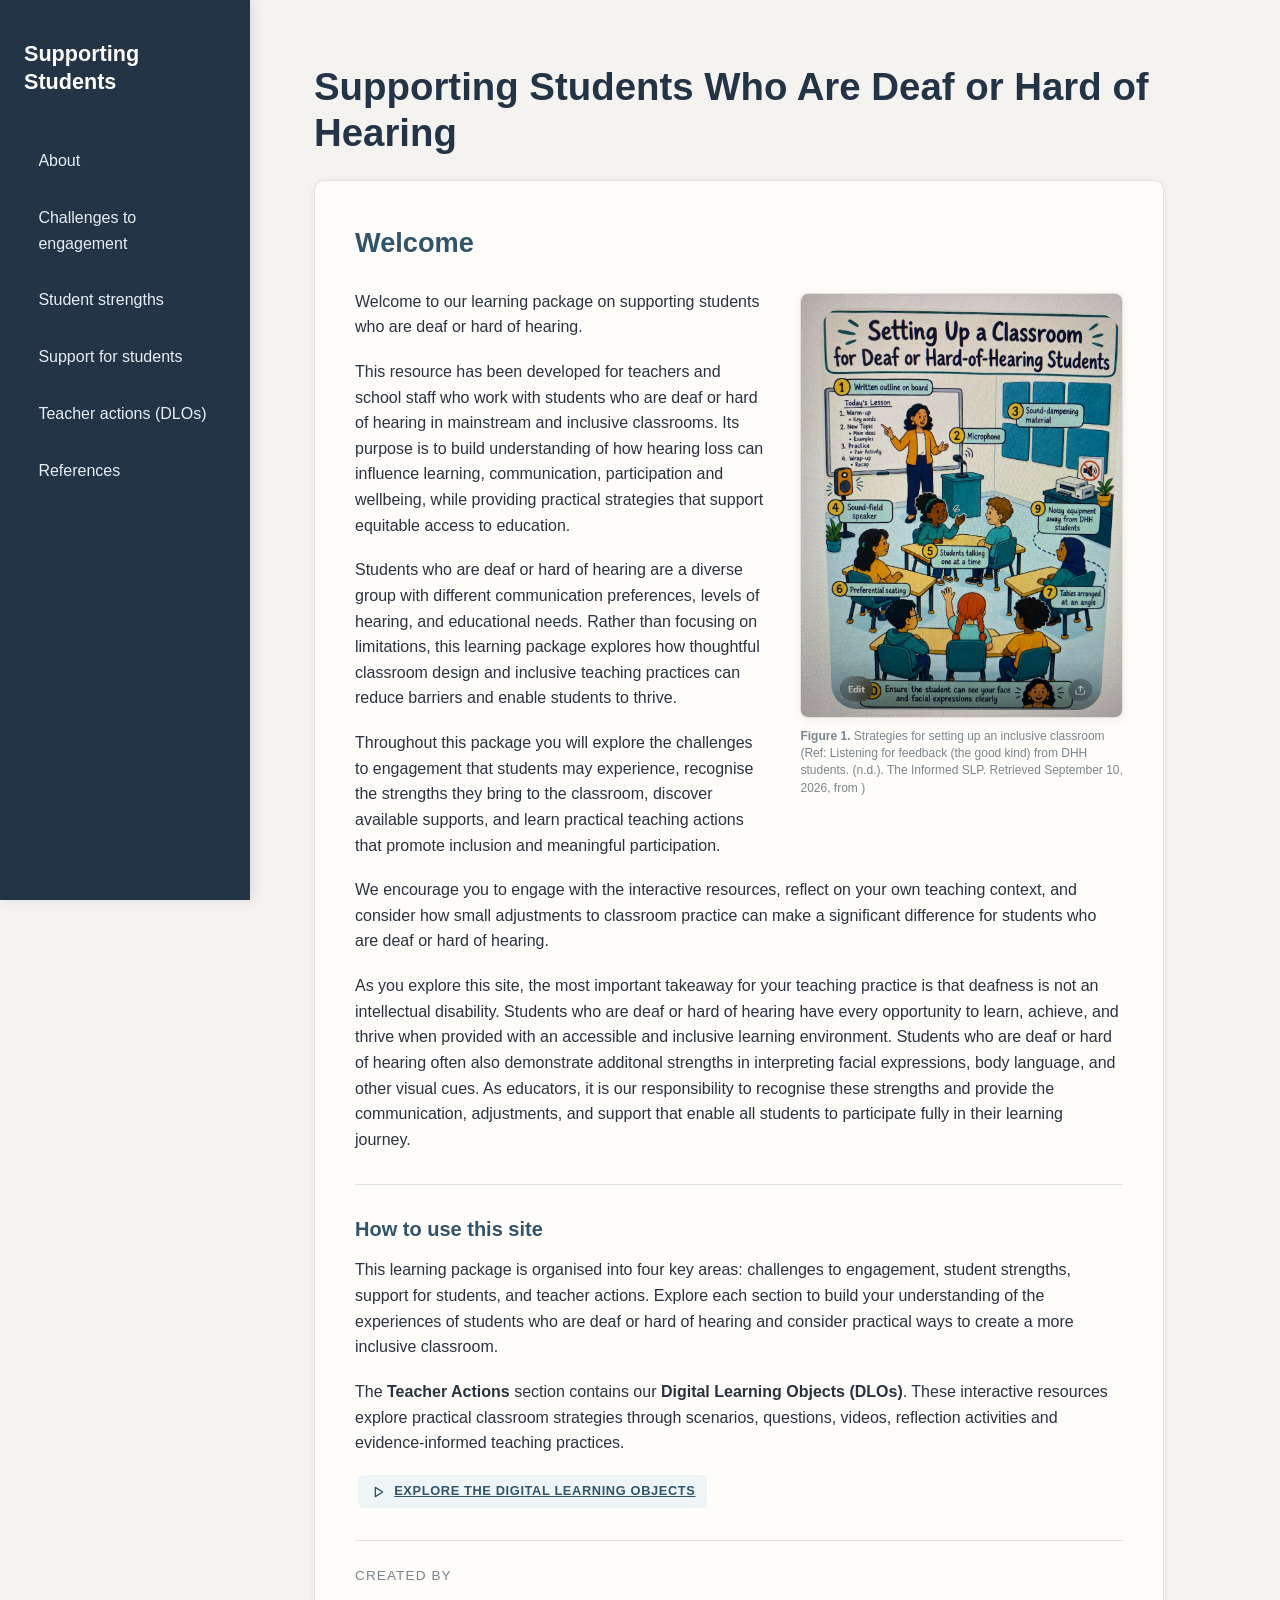
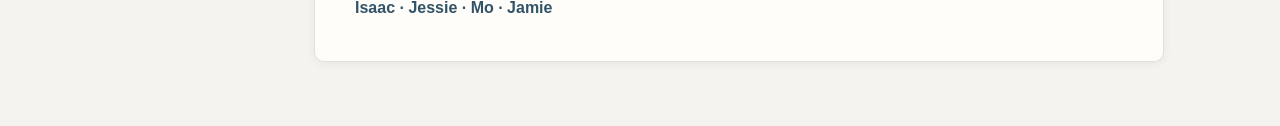
<file: docs/index.html>
<!DOCTYPE html>

<html lang="en">
<head>
<meta charset="UTF-8">
<meta name="viewport" content="width=device-width, initial-scale=1.0">

<title>Supporting Students</title>

<style>

    * {
        margin: 0;
        padding: 0;
        box-sizing: border-box;
    }

    html {
        scroll-behavior: smooth;
    }

    body {
        font-family: Arial, Helvetica, sans-serif;
        line-height: 1.6;
        color: #293241;
        background: #f5f3ef;
    }


    /* =========================
       FIXED SIDE NAVIGATION
       ========================= */

    nav {
        position: fixed;
        left: 0;
        top: 0;
        width: 250px;
        height: 100vh;

        background: #243447;
        color: white;

        padding: 2.5rem 1.5rem;

        box-shadow: 3px 0 12px rgba(36, 52, 71, 0.12);

        z-index: 1000;
    }

    .logo {
        font-size: 1.35rem;
        font-weight: bold;
        line-height: 1.3;

        margin-bottom: 2.5rem;

        color: #ffffff;
    }

    .menu {
        list-style: none;
    }

    .menu li {
        margin-bottom: 0.45rem;
    }

    .menu a {
        display: block;

        color: #e7edf2;
        text-decoration: none;

        padding: 0.75rem 0.9rem;

        border-radius: 7px;

        transition:
            background 0.2s,
            color 0.2s,
            transform 0.2s;
    }

    .menu a:hover {
        background: #31546a;
        color: #ffffff;

        transform: translateX(3px);
    }


    /* =========================
       MAIN CONTENT
       ========================= */

    main {
        margin-left: 250px;

        max-width: 1050px;

        padding: 4rem;
    }


    /* =========================
       HEADINGS
       ========================= */

    h1 {
        margin-bottom: 1.5rem;

        font-size: 2.4rem;
        line-height: 1.2;

        color: #243447;
    }

    h2 {
        margin-bottom: 1.2rem;

        font-size: 1.7rem;

        color: #31546a;
    }

    h3 {
        margin-bottom: 0.8rem;

        color: #31546a;
    }

    p {
        margin-bottom: 1.2rem;
    }


    /* =========================
       ABOUT CARD
       ========================= */

    .about-card {
        background: #fffdf9;

        padding: 2.5rem;

        border-radius: 10px;

        border: 1px solid #e6e1d8;

        box-shadow:
            0 2px 8px rgba(36, 52, 71, 0.06);

        max-width: 850px;
    }

    .about-card h2 {
        margin-bottom: 1.5rem;
    }


    /* =========================
       CLASSROOM GRAPHIC
       ========================= */

    .classroom-graphic {
        float: right;

        width: 42%;

        margin: 0.25rem 0 1.5rem 2rem;
    }

    .classroom-graphic img {
        display: block;

        width: 100%;
        height: auto;

        border-radius: 8px;

        border: 1px solid #e6e1d8;

        box-shadow:
            0 2px 8px rgba(36, 52, 71, 0.08);
    }

    .image-caption {
        margin-top: 0.6rem;

        font-size: 0.75rem;
        line-height: 1.45;

        color: #7a858c;
    }


    /* =========================
       HOW TO USE THIS SITE
       ========================= */

    .how-to-use {
        clear: both;

        margin-top: 2rem;
        padding-top: 1.75rem;

        border-top: 1px solid #e6e1d8;
    }

    .how-to-use h3 {
        margin-bottom: 0.75rem;

        font-size: 1.25rem;

        color: #31546a;
    }


    /* =========================
       DIGITAL LEARNING OBJECT
       ========================= */

    .dlo-label {
        display: inline-flex;

        align-items: center;
        gap: 0.5rem;

        padding: 0.4rem 0.75rem;

        margin: 0 0.2rem;

        background: #eef5f7;

        color: #31546a;

        border-radius: 6px;

        font-size: 0.8rem;
        font-weight: bold;

        text-transform: uppercase;

        letter-spacing: 0.05em;

        vertical-align: middle;
    }

    .dlo-label svg {
        flex-shrink: 0;
    }


    /* =========================
       GROUP MEMBERS
       ========================= */

    .group {
        margin-top: 2rem;

        padding-top: 1.5rem;

        border-top: 1px solid #e6e1d8;
    }

    .group-title {
        font-size: 0.85rem;

        text-transform: uppercase;

        letter-spacing: 0.08em;

        color: #7a858c;

        margin-bottom: 0.5rem;
    }

    .group-members {
        font-weight: bold;

        color: #31546a;
    }


    /* =========================
       MOBILE
       ========================= */

    @media (max-width: 700px) {

        nav {
            position: relative;

            width: 100%;
            height: auto;

            padding: 1.5rem;
        }

        .logo {
            margin-bottom: 1rem;
        }

        .menu {
            display: flex;

            flex-wrap: wrap;

            gap: 0.3rem;
        }

        .menu li {
            margin: 0;
        }

        .menu a {
            padding: 0.5rem 0.7rem;

            font-size: 0.9rem;
        }

        main {
            margin-left: 0;

            padding: 2rem 1rem;
        }

        h1 {
            font-size: 2rem;
        }

        .about-card {
            padding: 1.5rem;
        }

        .classroom-graphic {
            float: none;

            width: 100%;

            margin: 0 0 1.5rem 0;
        }

    }

</style>

</head>

<body>


<!-- =========================
     SIDE NAVIGATION
     ========================= -->

<nav>

    <div class="logo">
        Supporting Students
    </div>

    <ul class="menu">

        <li>
            <a href="./index.html">
                About
            </a>
        </li>

        <li>
            <a href="./challenges-to-engagement.html">
                Challenges to engagement
            </a>
        </li>

        <li>
            <a href="./student-strengths.html">
                Student strengths
            </a>
        </li>

        <li>
            <a href="./support-for-students.html">
                Support for students
            </a>
        </li>

        <li>
            <a href="./teacher-actions.html">
                Teacher actions (DLOs)
            </a>
        </li>
            </li>
          <li>
        <a href="./references.html">
            References
        </a>
    </li>

    </ul>

</nav>


<!-- =========================
     MAIN CONTENT
     ========================= -->

<main>

    <h1>
        Supporting Students Who Are Deaf or Hard of Hearing
    </h1>


    <div class="about-card">

        <h2>Welcome</h2>


        <!-- Classroom graphic -->

        <div class="classroom-graphic">

            <img
                src="./assets/img/4-setting-up-classroom.png"
                alt="Strategies for effectively setting up a classroom to support students who are deaf or hard of hearing"
            >

            <div class="image-caption">
                <strong>Figure 1.</strong>
                Strategies for setting up an inclusive classroom (Ref: Listening for feedback (the good kind) from DHH students. (n.d.). The Informed SLP. Retrieved September 10, 2026, from )
            </div>

        </div>


        <p>
            Welcome to our learning package on supporting students who are deaf
            or hard of hearing.
        </p>

        <p>
            This resource has been developed for teachers and school staff who
            work with students who are deaf or hard of hearing in mainstream and
            inclusive classrooms. Its purpose is to build understanding of how
            hearing loss can influence learning, communication, participation and
            wellbeing, while providing practical strategies that support equitable
            access to education.
        </p>

        <p>
            Students who are deaf or hard of hearing are a diverse group with
            different communication preferences, levels of hearing, and educational
            needs. Rather than focusing on limitations, this learning package
            explores how thoughtful classroom design and inclusive teaching
            practices can reduce barriers and enable students to thrive.
        </p>

        <p>
            Throughout this package you will explore the challenges to engagement
            that students may experience, recognise the strengths they bring to the
            classroom, discover available supports, and learn practical teaching
            actions that promote inclusion and meaningful participation.
        </p>

        <p>
            We encourage you to engage with the interactive resources, reflect on
            your own teaching context, and consider how small adjustments to
            classroom practice can make a significant difference for students who
            are deaf or hard of hearing.
        </p>
<p>

As you explore this site, the most important takeaway for your teaching practice is that deafness is not an intellectual disability. Students who are deaf or hard of hearing have every opportunity to learn, achieve, and thrive when provided with an accessible and inclusive learning environment.

Students who are deaf or hard of hearing often also demonstrate additonal strengths in interpreting facial expressions, body language, and other visual cues. As educators, it is our responsibility to recognise these strengths and provide the communication, adjustments, and support that enable all students to participate fully in their learning journey.
</p>

        <!-- How to use the site -->

<div class="how-to-use">

    <h3>
        How to use this site
    </h3>

    <p>
        This learning package is organised into four key areas: challenges to
        engagement, student strengths, support for students, and teacher actions.
        Explore each section to build your understanding of the experiences of
        students who are deaf or hard of hearing and consider practical ways to
        create a more inclusive classroom.
    </p>



    <p>
        The <strong>Teacher Actions</strong> section contains our
        <strong>Digital Learning Objects (DLOs)</strong>. These interactive
        resources explore practical classroom strategies through scenarios,
        questions, videos, reflection activities and evidence-informed teaching
        practices.
    </p>

    <p>
        <a href="./teacher-actions.html" class="dlo-label">
            <svg width="16" height="16" viewBox="0 0 24 24" fill="none">
                <path
                    d="M8 5L19 12L8 19V5Z"
                    stroke="#31546A"
                    stroke-width="2"
                    stroke-linecap="round"
                    stroke-linejoin="round"
                />
            </svg>
            Explore the Digital Learning Objects
        </a>
    </p>

</div>

        <!-- Group members -->

        <div class="group">

            <div class="group-title">
                Created by
            </div>

            <div class="group-members">
                Isaac · Jessie · Mo · Jamie
            </div>

        </div>

    </div>

</main>

</body>
</html>
</file>
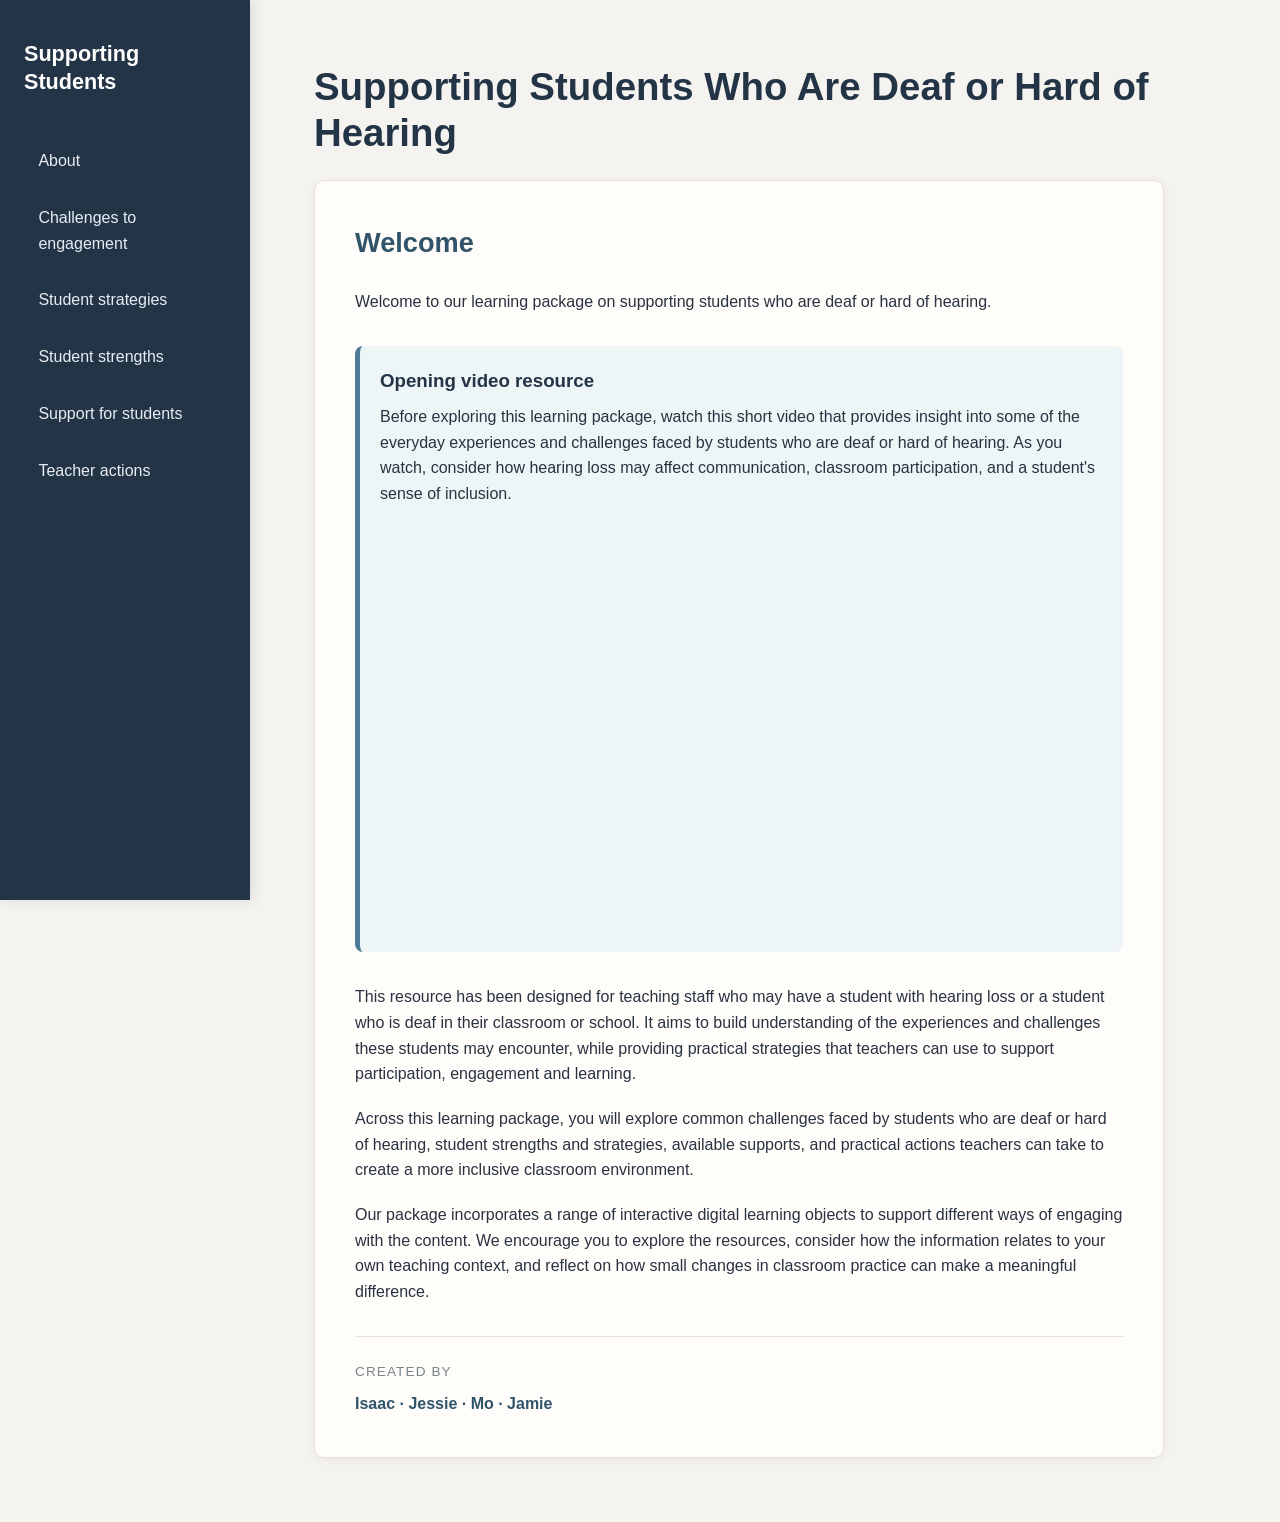
<file: docs/about.html>
<!DOCTYPE html>

<html lang="en">
<head>
<meta charset="UTF-8">
<meta name="viewport" content="width=device-width, initial-scale=1.0">
<title>Supporting Students</title>

<style>

    * {
        margin: 0;
        padding: 0;
        box-sizing: border-box;
    }

    html {
        scroll-behavior: smooth;
    }

    body {
        font-family: Arial, Helvetica, sans-serif;
        line-height: 1.6;
        color: #293241;
        background: #f5f3ef;
    }


    /* =========================
       FIXED SIDE NAVIGATION
       ========================= */

    nav {
        position: fixed;
        left: 0;
        top: 0;
        width: 250px;
        height: 100vh;

        background: #243447;
        color: white;

        padding: 2.5rem 1.5rem;

        box-shadow: 3px 0 12px rgba(36, 52, 71, 0.12);

        z-index: 1000;
    }

    .logo {
        font-size: 1.35rem;
        font-weight: bold;
        line-height: 1.3;

        margin-bottom: 2.5rem;

        color: #ffffff;
    }

    .menu {
        list-style: none;
    }

    .menu li {
        margin-bottom: 0.45rem;
    }

    .menu a {
        display: block;

        color: #e7edf2;
        text-decoration: none;

        padding: 0.75rem 0.9rem;

        border-radius: 7px;

        transition:
            background 0.2s,
            color 0.2s,
            transform 0.2s;
    }

    .menu a:hover {
        background: #31546a;
        color: #ffffff;
        transform: translateX(3px);
    }


    /* =========================
       MAIN CONTENT
       ========================= */

    main {
        margin-left: 250px;

        max-width: 1050px;

        padding: 4rem;
    }


    /* =========================
       HEADINGS
       ========================= */

    h1 {
        margin-bottom: 1.5rem;

        font-size: 2.4rem;
        line-height: 1.2;

        color: #243447;
    }

    h2 {
        margin-bottom: 1.2rem;

        font-size: 1.7rem;

        color: #31546a;
    }

    h3 {
        margin-bottom: 0.8rem;

        color: #31546a;
    }

    p {
        margin-bottom: 1.2rem;
    }


    /* =========================
       ABOUT CARD
       ========================= */

    .about-card {
        background: #fffdf9;

        padding: 2.5rem;

        border-radius: 10px;

        border: 1px solid #e6e1d8;

        box-shadow:
            0 2px 8px rgba(36, 52, 71, 0.06);

        max-width: 850px;
    }

    .about-card h2 {
        margin-bottom: 1.5rem;
    }

    .about-card p:last-child {
        margin-bottom: 0;
    }


    /* =========================
       GROUP MEMBERS
       ========================= */

    .group {
        margin-top: 2rem;

        padding-top: 1.5rem;

        border-top: 1px solid #e6e1d8;
    }

    .group-title {
        font-size: 0.85rem;

        text-transform: uppercase;

        letter-spacing: 0.08em;

        color: #7a858c;

        margin-bottom: 0.5rem;
    }

    .group-members {
        font-weight: bold;

        color: #31546a;
    }


    /* =========================
       MOBILE
       ========================= */

    @media (max-width: 700px) {

        nav {
            position: relative;

            width: 100%;
            height: auto;

            padding: 1.5rem;
        }

        .logo {
            margin-bottom: 1rem;
        }

        .menu {
            display: flex;

            flex-wrap: wrap;

            gap: 0.3rem;
        }

        .menu li {
            margin: 0;
        }

        .menu a {
            padding: 0.5rem 0.7rem;

            font-size: 0.9rem;
        }

        main {
            margin-left: 0;

            padding: 2rem 1rem;
        }

        h1 {
            font-size: 2rem;
        }

        .about-card {
            padding: 1.5rem;
        }
    }

    /* =========================
   FEATURED VIDEO
   ========================= */

.video-intro {
    margin: 2rem 0;
    padding: 1.25rem;
    background: #eef5f7;
    border-left: 5px solid #4f7c95;
    border-radius: 8px;
}

.video-intro h3 {
    margin-bottom: 0.5rem;
    color: #243447;
}

.video-wrapper {
    position: relative;
    width: 100%;
    padding-bottom: 56.25%;
    height: 0;
    overflow: hidden;
    border-radius: 8px;
    margin-top: 1rem;
}

.video-wrapper iframe {
    position: absolute;
    inset: 0;
    width: 100%;
    height: 100%;
    border: 0;
}

</style>

</head>

<body>

<!-- =========================
     SIDE NAVIGATION
     ========================= -->

<nav>


<div class="logo">
    Supporting Students
</div>

<ul class="menu">

    <li>
        <a href="./about.html">
            About
        </a>
    </li>

    <li>
        <a href="./challenges-to-engagement.html">
            Challenges to engagement
        </a>
    </li>

    <li>
        <a href="./student-strategies.html">
            Student strategies
        </a>
    </li>

    <li>
        <a href="./student-strengths.html">
            Student strengths
        </a>
    </li>

    <li>
        <a href="./support-for-students.html">
            Support for students
        </a>
    </li>

    <li>
        <a href="./teacher-actions.html">
            Teacher actions
        </a>
    </li>

</ul>


</nav>

<!-- =========================
     MAIN CONTENT
     ========================= -->

<main>


<h1>
    Supporting Students Who Are Deaf or Hard of Hearing
</h1>


<div class="about-card">

    <h2>
        Welcome
    </h2>

    <p>
        Welcome to our learning package on supporting students who are
        deaf or hard of hearing.
    </p>

    <div class="video-intro">

    <h3>Opening video resource</h3>

    <p>
        Before exploring this learning package, watch this short video
        that provides insight into some of the everyday experiences and
        challenges faced by students who are deaf or hard of hearing. As
        you watch, consider how hearing loss may affect communication,
        classroom participation, and a student's sense of inclusion.
    </p>

    <div class="video-wrapper">
        <iframe
            src="https://www.youtube.com/embed/3D6Kn800SIk"
            title="Understanding the experiences of students who are deaf or hard of hearing"
            allow="accelerometer; autoplay; clipboard-write; encrypted-media; gyroscope; picture-in-picture"
            allowfullscreen>
        </iframe>
    </div>

</div>

    <p>
        This resource has been designed for teaching staff who may have
        a student with hearing loss or a student who is deaf in their classroom
        or school. It aims to build understanding of the experiences
        and challenges these students may encounter, while providing
        practical strategies that teachers can use to support
        participation, engagement and learning.
    </p>

    <p>
        Across this learning package, you will explore common challenges
        faced by students who are deaf or hard of hearing, student
        strengths and strategies, available supports, and practical
        actions teachers can take to create a more inclusive classroom
        environment.
    </p>

    <p>
        Our package incorporates a range of interactive digital learning
        objects to support different ways of engaging with the content.
        We encourage you to explore the resources, consider how the
        information relates to your own teaching context, and reflect
        on how small changes in classroom practice can make a meaningful
        difference.
    </p>


    <div class="group">

        <div class="group-title">
            Created by
        </div>

        <div class="group-members">
            Isaac · Jessie · Mo · Jamie
        </div>

    </div>

</div>


</main>

</body>
</html>
</file>
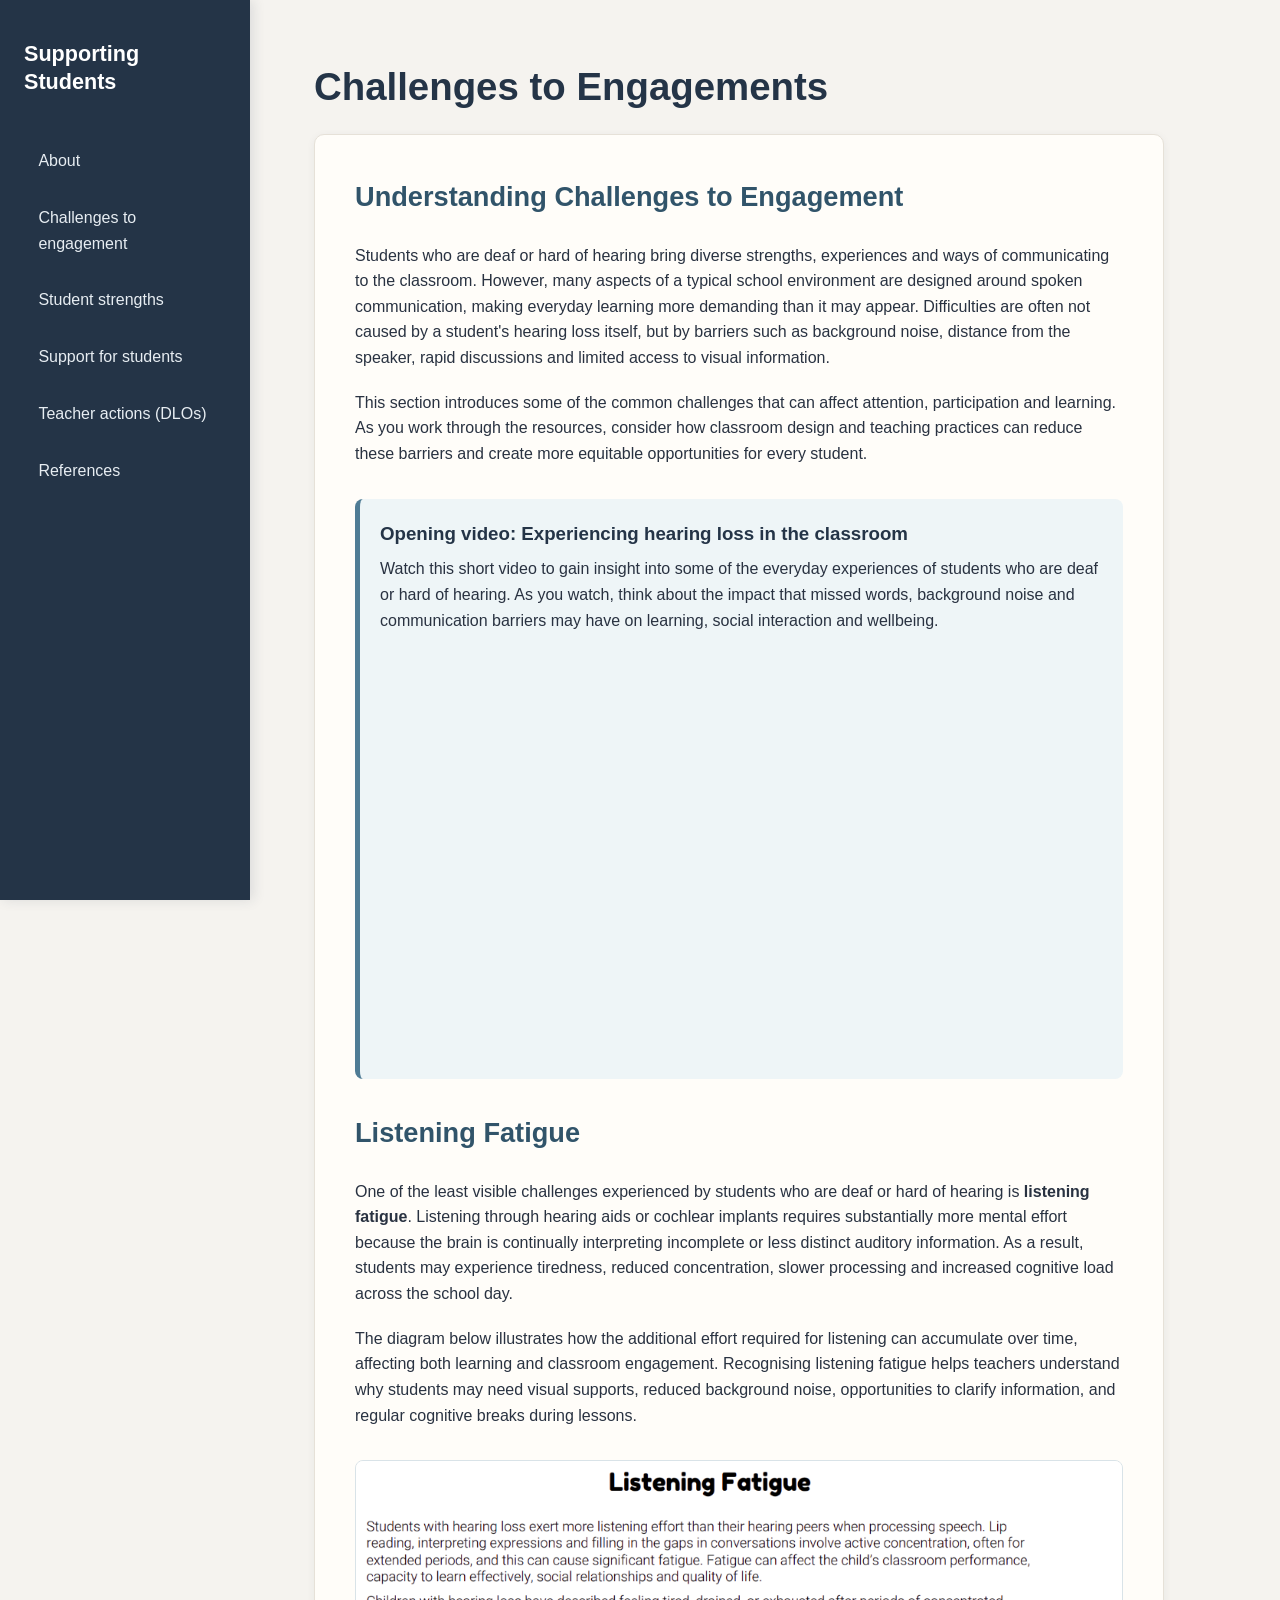
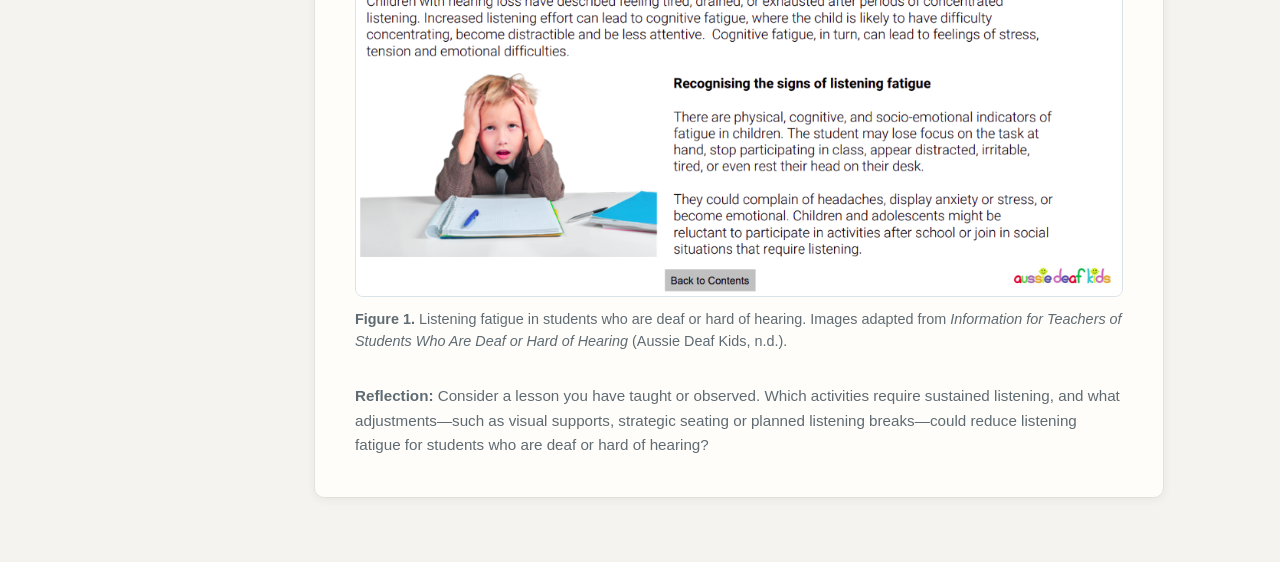
<file: docs/challenges-to-engagement.html>
<!DOCTYPE html>

<html lang="en">
<head>
<meta charset="UTF-8">
<meta name="viewport" content="width=device-width, initial-scale=1.0">
<title>Supporting Students</title>

<style>

    * {
        margin: 0;
        padding: 0;
        box-sizing: border-box;
    }

    html {
        scroll-behavior: smooth;
    }

    body {
        font-family: Arial, Helvetica, sans-serif;
        line-height: 1.6;
        color: #293241;
        background: #f5f3ef;
    }


    /* =========================
       FIXED SIDE NAVIGATION
       ========================= */

    nav {
        position: fixed;
        left: 0;
        top: 0;
        width: 250px;
        height: 100vh;

        background: #243447;
        color: white;

        padding: 2.5rem 1.5rem;

        box-shadow: 3px 0 12px rgba(36, 52, 71, 0.12);

        z-index: 1000;
    }

    .logo {
        font-size: 1.35rem;
        font-weight: bold;
        line-height: 1.3;

        margin-bottom: 2.5rem;

        color: #ffffff;
    }

    .menu {
        list-style: none;
    }

    .menu li {
        margin-bottom: 0.45rem;
    }

    .menu a {
        display: block;

        color: #e7edf2;
        text-decoration: none;

        padding: 0.75rem 0.9rem;

        border-radius: 7px;

        transition:
            background 0.2s,
            color 0.2s,
            transform 0.2s;
    }

    .menu a:hover {
        background: #31546a;
        color: #ffffff;
        transform: translateX(3px);
    }


    /* =========================
       MAIN CONTENT
       ========================= */

    main {
        margin-left: 250px;

        max-width: 1050px;

        padding: 4rem;
    }


    /* =========================
       HEADINGS
       ========================= */

    h1 {
        margin-bottom: 1.5rem;

        font-size: 2.4rem;
        line-height: 1.2;

        color: #243447;
    }

    h2 {
        margin-bottom: 1.2rem;

        font-size: 1.7rem;

        color: #31546a;
    }

    h3 {
        margin-bottom: 0.8rem;

        color: #31546a;
    }

    p {
        margin-bottom: 1.2rem;
    }


    /* =========================
       ABOUT CARD
       ========================= */

    .about-card {
        background: #fffdf9;

        padding: 2.5rem;

        border-radius: 10px;

        border: 1px solid #e6e1d8;

        box-shadow:
            0 2px 8px rgba(36, 52, 71, 0.06);

        max-width: 850px;
    }

    .about-card h2 {
        margin-bottom: 1.5rem;
    }

    .about-card p:last-child {
        margin-bottom: 0;
    }


    /* =========================
       GROUP MEMBERS
       ========================= */

    .group {
        margin-top: 2rem;

        padding-top: 1.5rem;

        border-top: 1px solid #e6e1d8;
    }

    .group-title {
        font-size: 0.85rem;

        text-transform: uppercase;

        letter-spacing: 0.08em;

        color: #7a858c;

        margin-bottom: 0.5rem;
    }

    .group-members {
        font-weight: bold;

        color: #31546a;
    }


    /* =========================
       MOBILE
       ========================= */

    @media (max-width: 700px) {

        nav {
            position: relative;

            width: 100%;
            height: auto;

            padding: 1.5rem;
        }

        .logo {
            margin-bottom: 1rem;
        }

        .menu {
            display: flex;

            flex-wrap: wrap;

            gap: 0.3rem;
        }

        .menu li {
            margin: 0;
        }

        .menu a {
            padding: 0.5rem 0.7rem;

            font-size: 0.9rem;
        }

        main {
            margin-left: 0;

            padding: 2rem 1rem;
        }

        h1 {
            font-size: 2rem;
        }

        .about-card {
            padding: 1.5rem;
        }
    }

    /* =========================
   FEATURED VIDEO
   ========================= */

.video-intro {
    margin: 2rem 0;
    padding: 1.25rem;
    background: #eef5f7;
    border-left: 5px solid #4f7c95;
    border-radius: 8px;
}

.video-intro h3 {
    margin-bottom: 0.5rem;
    color: #243447;
}

.video-wrapper {
    position: relative;
    width: 100%;
    padding-bottom: 56.25%;
    height: 0;
    overflow: hidden;
    border-radius: 8px;
    margin-top: 1rem;
}

.video-wrapper iframe {
    position: absolute;
    inset: 0;
    width: 100%;
    height: 100%;
    border: 0;
}

</style>

</head>

<body>

<!-- =========================
     SIDE NAVIGATION
     ========================= -->

<nav>


<div class="logo">
    Supporting Students
</div>

<ul class="menu">

    <li>
        <a href="./index.html">
            About
        </a>
    </li>

    <li>
        <a href="./challenges-to-engagement.html">
            Challenges to engagement
        </a>
    </li>



    <li>
        <a href="./student-strengths.html">
            Student strengths
        </a>
    </li>

    <li>
        <a href="./support-for-students.html">
            Support for students
        </a>
    </li>

    <li>
        <a href="./teacher-actions.html">
            Teacher actions (DLOs)
        </a>
    </li>
          <li>
        <a href="./references.html">
            References
        </a>
    </li>

</ul>


</nav>

<!-- =========================
     MAIN CONTENT
     ========================= -->

<main>


<h1>
    Challenges to Engagements
</h1>


<div class="about-card">

 <h2>Understanding Challenges to Engagement</h2>

<p>
    Students who are deaf or hard of hearing bring diverse strengths,
    experiences and ways of communicating to the classroom. However,
    many aspects of a typical school environment are designed around
    spoken communication, making everyday learning more demanding than
    it may appear. Difficulties are often not caused by a student's
    hearing loss itself, but by barriers such as background noise,
    distance from the speaker, rapid discussions and limited access to
    visual information.
</p>

<p>
    This section introduces some of the common challenges that can affect
    attention, participation and learning. As you work through the
    resources, consider how classroom design and teaching practices can
    reduce these barriers and create more equitable opportunities for
    every student.
</p>

<div class="video-intro">

    <h3>Opening video: Experiencing hearing loss in the classroom</h3>

    <p>
        Watch this short video to gain insight into some of the everyday
        experiences of students who are deaf or hard of hearing. As you
        watch, think about the impact that missed words, background noise
        and communication barriers may have on learning, social
        interaction and wellbeing.
    </p>

    <div class="video-wrapper">
        <iframe
            src="https://www.youtube.com/embed/3D6Kn800SIk"
            title="Experiencing hearing loss in the classroom"
            allow="accelerometer; autoplay; clipboard-write; encrypted-media; gyroscope; picture-in-picture"
            allowfullscreen>
        </iframe>
    </div>

</div>

<h2 style="margin-top:2rem;">Listening Fatigue</h2>

<p>
    One of the least visible challenges experienced by students who are
    deaf or hard of hearing is <strong>listening fatigue</strong>.
    Listening through hearing aids or cochlear implants requires
    substantially more mental effort because the brain is continually
    interpreting incomplete or less distinct auditory information. As a
    result, students may experience tiredness, reduced concentration,
    slower processing and increased cognitive load across the school day.
</p>

<p>
    The diagram below illustrates how the additional effort required for
    listening can accumulate over time, affecting both learning and
    classroom engagement. Recognising listening fatigue helps teachers
    understand why students may need visual supports, reduced background
    noise, opportunities to clarify information, and regular cognitive
    breaks during lessons.
</p>

<figure style="margin:2rem 0;">
    <img
        src="./assets/img/1-listening-fatigue.png"
        alt="Diagram explaining listening fatigue and how sustained listening effort can lead to reduced attention, cognitive load and fatigue throughout the school day."
        style="width:100%; border:1px solid #d9e3e8; border-radius:8px; display:block;"
    >

    <figcaption style="margin-top:0.75rem; font-size:0.9rem; color:#5f6b73; line-height:1.5;">
        <strong>Figure 1.</strong> Listening fatigue in students who are deaf or hard of hearing.
        Images adapted from <em>Information for Teachers of Students Who Are Deaf or Hard of Hearing</em>
        (Aussie Deaf Kids, n.d.).
    </figcaption>
</figure>

<p style="font-size:0.95rem; color:#5f6b73;">
    <strong>Reflection:</strong> Consider a lesson you have taught or observed.
    Which activities require sustained listening, and what adjustments—such as
    visual supports, strategic seating or planned listening breaks—could reduce
    listening fatigue for students who are deaf or hard of hearing?
</p>

</div>


</main>

</body>
</html>
</file>
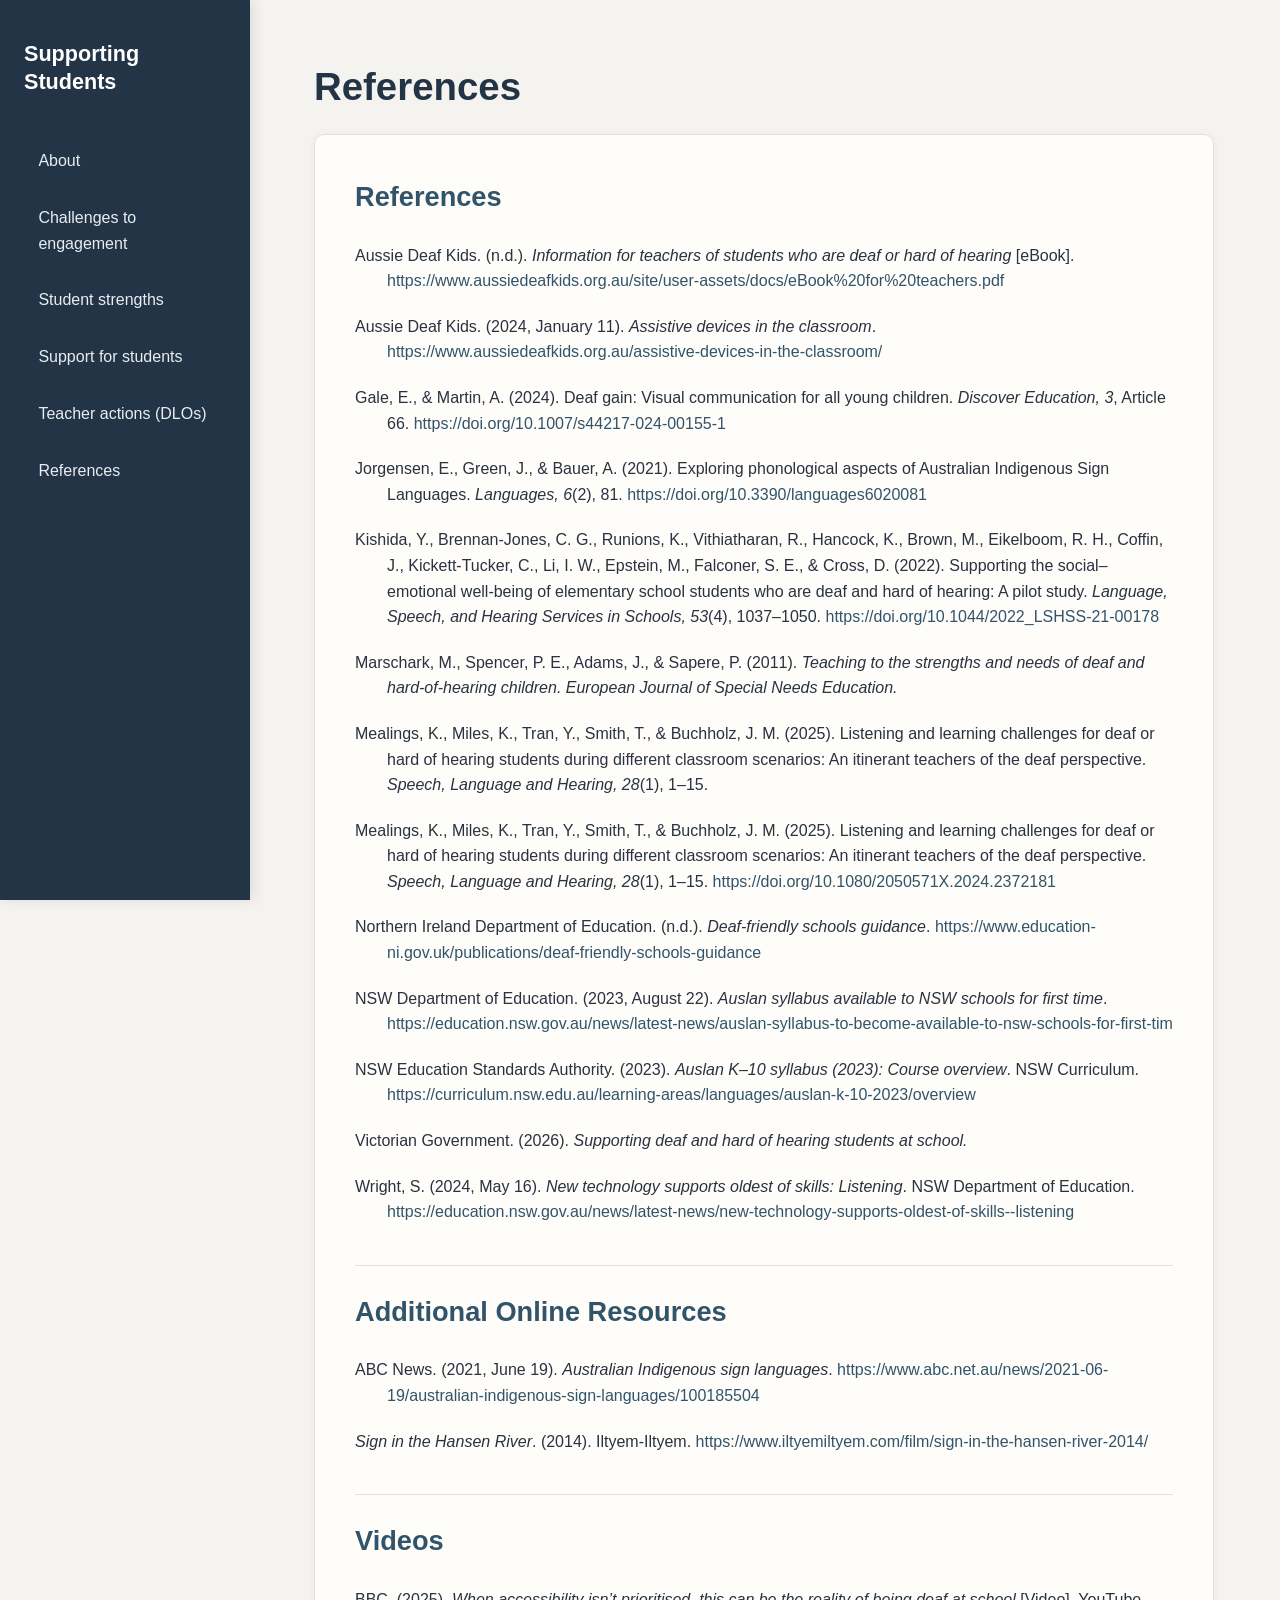
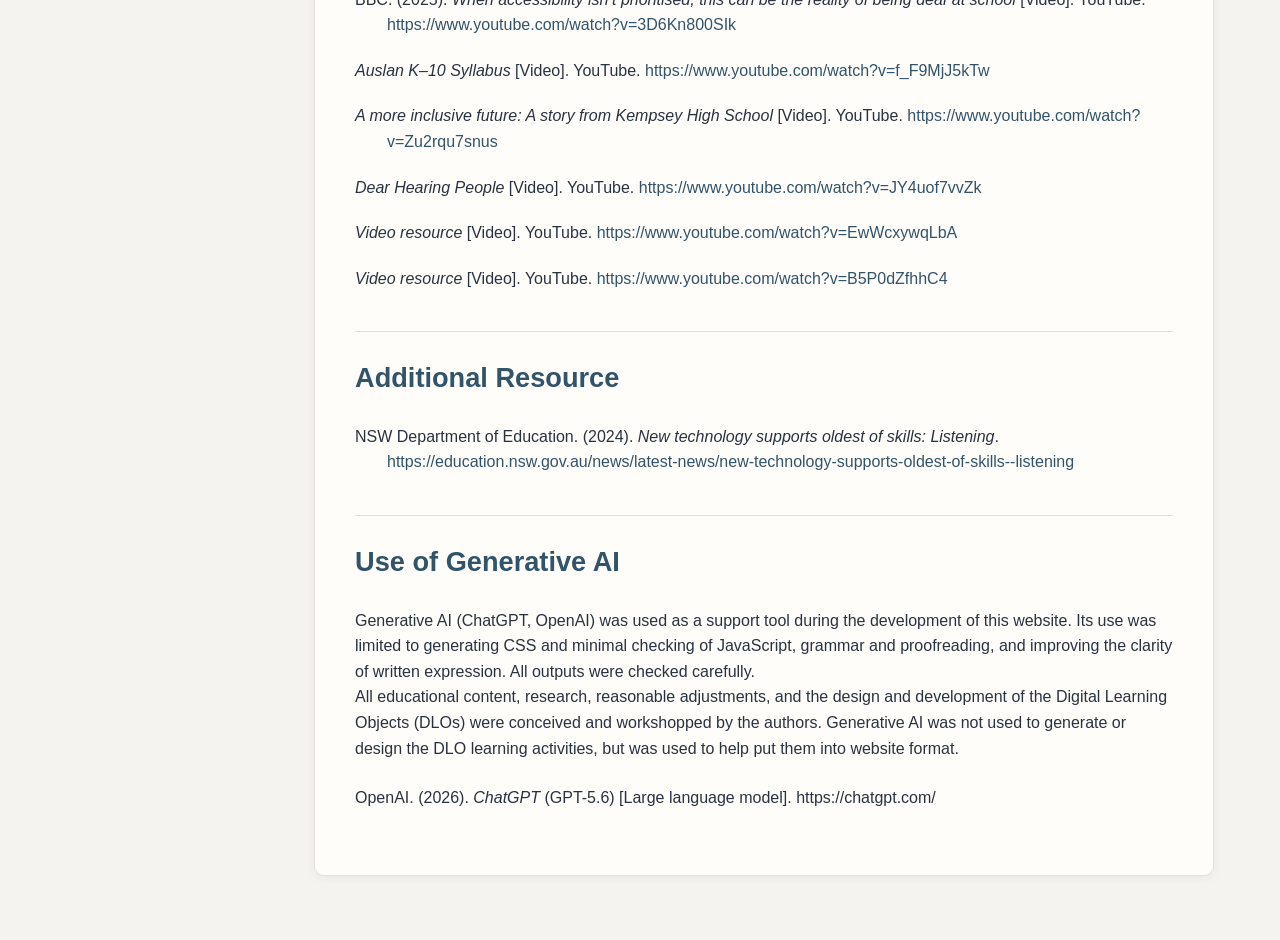
<file: docs/references.html>
<!DOCTYPE html>

<html lang="en">
<head>
<meta charset="UTF-8">
<meta name="viewport" content="width=device-width, initial-scale=1.0">
<title>References | Supporting Students</title>

<style>

    * {
        margin: 0;
        padding: 0;
        box-sizing: border-box;
    }

    html {
        scroll-behavior: smooth;
    }

    body {
        font-family: Arial, Helvetica, sans-serif;
        line-height: 1.6;
        color: #293241;
        background: #f5f3ef;
    }


    /* =========================
       FIXED SIDE NAVIGATION
       ========================= */

    nav {
        position: fixed;
        left: 0;
        top: 0;
        width: 250px;
        height: 100vh;

        background: #243447;
        color: white;

        padding: 2.5rem 1.5rem;

        box-shadow: 3px 0 12px rgba(36, 52, 71, 0.12);

        z-index: 1000;
    }

    .logo {
        font-size: 1.35rem;
        font-weight: bold;
        line-height: 1.3;

        margin-bottom: 2.5rem;

        color: #ffffff;
    }

    .menu {
        list-style: none;
    }

    .menu li {
        margin-bottom: 0.45rem;
    }

    .menu a {
        display: block;

        color: #e7edf2;
        text-decoration: none;

        padding: 0.75rem 0.9rem;

        border-radius: 7px;

        transition:
            background 0.2s,
            color 0.2s,
            transform 0.2s;
    }

    .menu a:hover {
        background: #31546a;
        color: #ffffff;
        transform: translateX(3px);
    }


    /* =========================
       MAIN CONTENT
       ========================= */

    main {
        margin-left: 250px;

        max-width: 1050px;

        padding: 4rem;
    }


    /* =========================
       HEADINGS
       ========================= */

    h1 {
        margin-bottom: 1.5rem;

        font-size: 2.4rem;
        line-height: 1.2;

        color: #243447;
    }

    h2 {
        margin-bottom: 1.5rem;

        font-size: 1.7rem;

        color: #31546a;
    }


    /* =========================
       REFERENCES CARD
       ========================= */

    .about-card {
        background: #fffdf9;

        padding: 2.5rem;

        border-radius: 10px;

        border: 1px solid #e6e1d8;

        box-shadow:
            0 2px 8px rgba(36, 52, 71, 0.06);

        max-width: 900px;
    }


    /* =========================
       REFERENCE LIST
       ========================= */

    .references {
        margin: 0;
    }

    .reference {
        margin-bottom: 1.25rem;

        padding-left: 2rem;

        text-indent: -2rem;
    }

    .reference:last-child {
        margin-bottom: 0;
    }

    .reference a {
        color: #31546a;

        text-decoration: none;

        overflow-wrap: anywhere;
    }

    .reference a:hover {
        text-decoration: underline;
    }


    /* =========================
       SECTION DIVIDER
       ========================= */

    .reference-section {
        margin-top: 2.5rem;
        margin-bottom: 1.5rem;

        padding-top: 1.5rem;

        border-top: 1px solid #e6e1d8;
    }

    .reference-section:first-of-type {
        margin-top: 0;

        padding-top: 0;

        border-top: none;
    }


    /* =========================
       MOBILE
       ========================= */

    @media (max-width: 700px) {

        nav {
            position: relative;

            width: 100%;
            height: auto;

            padding: 1.5rem;
        }

        .logo {
            margin-bottom: 1rem;
        }

        .menu {
            display: flex;

            flex-wrap: wrap;

            gap: 0.3rem;
        }

        .menu li {
            margin: 0;
        }

        .menu a {
            padding: 0.5rem 0.7rem;

            font-size: 0.9rem;
        }

        main {
            margin-left: 0;

            padding: 2rem 1rem;
        }

        h1 {
            font-size: 2rem;
        }

        .about-card {
            padding: 1.5rem;
        }

        .reference {
            padding-left: 1.5rem;
            text-indent: -1.5rem;
        }
    }

</style>

</head>

<body>

<!-- =========================
     SIDE NAVIGATION
     ========================= -->

<nav>

<div class="logo">
    Supporting Students
</div>

<ul class="menu">

    <li>
        <a href="./index.html">
            About
        </a>
    </li>

    <li>
        <a href="./challenges-to-engagement.html">
            Challenges to engagement
        </a>
    </li>

    <li>
        <a href="./student-strengths.html">
            Student strengths
        </a>
    </li>

    <li>
        <a href="./support-for-students.html">
            Support for students
        </a>
    </li>

    <li>
        <a href="./teacher-actions.html">
           Teacher actions (DLOs)
        </a>
    </li>

    <li>
        <a href="./references.html">
            References
        </a>
    </li>

</ul>

</nav>


<!-- =========================
     MAIN CONTENT
     ========================= -->

<main>

<h1>
    References
</h1>


<div class="about-card">


    <!-- =========================
         WEBSITE REFERENCES
         ========================= -->

    <div class="reference-section">

        <h2>
            References
        </h2>


        <div class="references">





            <div class="reference">
                Aussie Deaf Kids. (n.d.). <em>Information for teachers of students who are deaf or hard of hearing</em> [eBook].
                <a
                    href="https://www.aussiedeafkids.org.au/site/user-assets/docs/eBook%20for%20teachers.pdf"
                    target="_blank"
                    rel="noopener">
                    https://www.aussiedeafkids.org.au/site/user-assets/docs/eBook%20for%20teachers.pdf
                </a>
            </div>


            <div class="reference">
                Aussie Deaf Kids. (2024, January 11).
                <em>Assistive devices in the classroom</em>.
                <a
                    href="https://www.aussiedeafkids.org.au/assistive-devices-in-the-classroom/"
                    target="_blank"
                    rel="noopener">
                    https://www.aussiedeafkids.org.au/assistive-devices-in-the-classroom/
                </a>
            </div>

            <div class="reference">
    Gale, E., &amp; Martin, A. (2024).
    Deaf gain: Visual communication for all young children.
    <em>Discover Education, 3</em>, Article 66.
    <a href="https://doi.org/10.1007/s44217-024-00155-1"
       target="_blank"
       rel="noopener">
        https://doi.org/10.1007/s44217-024-00155-1
    </a>
</div>


            <div class="reference">
                Jorgensen, E., Green, J., &amp; Bauer, A. (2021).
                Exploring phonological aspects of Australian Indigenous Sign Languages.
                <em>Languages, 6</em>(2), 81.
                <a
                    href="https://doi.org/10.3390/languages6020081"
                    target="_blank"
                    rel="noopener">
                    https://doi.org/10.3390/languages6020081
                </a>
            </div>


            <div class="reference">
                Kishida, Y., Brennan-Jones, C. G., Runions, K., Vithiatharan, R.,
                Hancock, K., Brown, M., Eikelboom, R. H., Coffin, J.,
                Kickett-Tucker, C., Li, I. W., Epstein, M., Falconer, S. E.,
                &amp; Cross, D. (2022). Supporting the social–emotional well-being
                of elementary school students who are deaf and hard of hearing:
                A pilot study.
                <em>Language, Speech, and Hearing Services in Schools, 53</em>(4),
                1037–1050.
                <a
                    href="https://doi.org/10.1044/2022_LSHSS-21-00178"
                    target="_blank"
                    rel="noopener">
                    https://doi.org/10.1044/2022_LSHSS-21-00178
                </a>
            </div>
<div class="reference">
    Marschark, M., Spencer, P. E., Adams, J., &amp; Sapere, P. (2011).
    <em>Teaching to the strengths and needs of deaf and hard-of-hearing children.</em>
    <em>European Journal of Special Needs Education.</em>
</div>

<div class="reference">
    Mealings, K., Miles, K., Tran, Y., Smith, T., &amp; Buchholz, J. M. (2025).
    Listening and learning challenges for deaf or hard of hearing students during different classroom scenarios: An itinerant teachers of the deaf perspective.
    <em>Speech, Language and Hearing, 28</em>(1), 1–15.
</div>



            <div class="reference">
                Mealings, K., Miles, K., Tran, Y., Smith, T., &amp; Buchholz, J. M.
                (2025). Listening and learning challenges for deaf or hard of hearing
                students during different classroom scenarios: An itinerant teachers
                of the deaf perspective.
                <em>Speech, Language and Hearing, 28</em>(1), 1–15.
                <a
                    href="https://doi.org/10.1080/2050571X.2024.2372181"
                    target="_blank"
                    rel="noopener">
                    https://doi.org/10.1080/2050571X.2024.2372181
                </a>
            </div>


            <div class="reference">
                Northern Ireland Department of Education. (n.d.).
                <em>Deaf-friendly schools guidance</em>.
                <a
                    href="https://www.education-ni.gov.uk/publications/deaf-friendly-schools-guidance"
                    target="_blank"
                    rel="noopener">
                    https://www.education-ni.gov.uk/publications/deaf-friendly-schools-guidance
                </a>
            </div>


            <div class="reference">
                NSW Department of Education. (2023, August 22).
                <em>Auslan syllabus available to NSW schools for first time</em>.
                <a
                    href="https://education.nsw.gov.au/news/latest-news/auslan-syllabus-to-become-available-to-nsw-schools-for-first-tim"
                    target="_blank"
                    rel="noopener">
                    https://education.nsw.gov.au/news/latest-news/auslan-syllabus-to-become-available-to-nsw-schools-for-first-tim
                </a>
            </div>


            <div class="reference">
                NSW Education Standards Authority. (2023).
                <em>Auslan K–10 syllabus (2023): Course overview</em>.
                NSW Curriculum.
                <a
                    href="https://curriculum.nsw.edu.au/learning-areas/languages/auslan-k-10-2023/overview"
                    target="_blank"
                    rel="noopener">
                    https://curriculum.nsw.edu.au/learning-areas/languages/auslan-k-10-2023/overview
                </a>
            </div>
<div class="reference">
    Victorian Government. (2026).
    <em>Supporting deaf and hard of hearing students at school.</em>
</div>

            <div class="reference">
                Wright, S. (2024, May 16).
                <em>New technology supports oldest of skills: Listening</em>.
                NSW Department of Education.
                <a
                    href="https://education.nsw.gov.au/news/latest-news/new-technology-supports-oldest-of-skills--listening"
                    target="_blank"
                    rel="noopener">
                    https://education.nsw.gov.au/news/latest-news/new-technology-supports-oldest-of-skills--listening
                </a>
            </div>

        </div>

    </div>


    <!-- =========================
         ADDITIONAL ONLINE RESOURCES
         ========================= -->

    <div class="reference-section">

        <h2>
            Additional Online Resources
        </h2>

        <div class="references">

            <div class="reference">
                ABC News. (2021, June 19).
                <em>Australian Indigenous sign languages</em>.
                <a
                    href="https://www.abc.net.au/news/2021-06-19/australian-indigenous-sign-languages/100185504"
                    target="_blank"
                    rel="noopener">
                    https://www.abc.net.au/news/2021-06-19/australian-indigenous-sign-languages/100185504
                </a>
            </div>


            <div class="reference">
                <em>Sign in the Hansen River</em>. (2014).
                Iltyem-Iltyem.
                <a
                    href="https://www.iltyemiltyem.com/film/sign-in-the-hansen-river-2014/"
                    target="_blank"
                    rel="noopener">
                    https://www.iltyemiltyem.com/film/sign-in-the-hansen-river-2014/
                </a>
            </div>

        </div>

    </div>


    <!-- =========================
         VIDEO REFERENCES
         ========================= -->

    <div class="reference-section">

        <h2>
            Videos
        </h2>

        <div class="references">


            <div class="reference">
                BBC. (2025).
                <em>When accessibility isn’t prioritised, this can be the reality of being deaf at school</em>
                [Video]. YouTube.
                <a
                    href="https://www.youtube.com/watch?v=3D6Kn800SIk"
                    target="_blank"
                    rel="noopener">
                    https://www.youtube.com/watch?v=3D6Kn800SIk
                </a>
            </div>


            <div class="reference">
                <em>Auslan K–10 Syllabus</em> [Video].
                YouTube.
                <a
                    href="https://www.youtube.com/watch?v=f_F9MjJ5kTw"
                    target="_blank"
                    rel="noopener">
                    https://www.youtube.com/watch?v=f_F9MjJ5kTw
                </a>
            </div>


            <div class="reference">
                <em>A more inclusive future: A story from Kempsey High School</em>
                [Video]. YouTube.
                <a
                    href="https://www.youtube.com/watch?v=Zu2rqu7snus"
                    target="_blank"
                    rel="noopener">
                    https://www.youtube.com/watch?v=Zu2rqu7snus
                </a>
            </div>


            <div class="reference">
                <em>Dear Hearing People</em> [Video].
                YouTube.
                <a
                    href="https://www.youtube.com/watch?v=JY4uof7vvZk"
                    target="_blank"
                    rel="noopener">
                    https://www.youtube.com/watch?v=JY4uof7vvZk
                </a>
            </div>


            <div class="reference">
                <em>Video resource</em> [Video].
                YouTube.
                <a
                    href="https://www.youtube.com/watch?v=EwWcxywqLbA"
                    target="_blank"
                    rel="noopener">
                    https://www.youtube.com/watch?v=EwWcxywqLbA
                </a>
            </div>


            <div class="reference">
                <em>Video resource</em> [Video].
                YouTube.
                <a
                    href="https://www.youtube.com/watch?v=B5P0dZfhhC4"
                    target="_blank"
                    rel="noopener">
                    https://www.youtube.com/watch?v=B5P0dZfhhC4
                </a>
            </div>


        </div>

    </div>


    <!-- =========================
         ADDITIONAL RESOURCE
         ========================= -->

    <div class="reference-section">

        <h2>
            Additional Resource
        </h2>

        <div class="references">

            <div class="reference">
                NSW Department of Education. (2024).
                <em>New technology supports oldest of skills: Listening</em>.
                <a
                    href="https://education.nsw.gov.au/news/latest-news/new-technology-supports-oldest-of-skills--listening"
                    target="_blank"
                    rel="noopener">
                    https://education.nsw.gov.au/news/latest-news/new-technology-supports-oldest-of-skills--listening
                </a>
            </div>

        </div>

    </div>

    <!-- =========================
     USE OF GENERATIVE AI
     ========================= -->

<div class="reference-section">

    <h2>Use of Generative AI</h2>

    <p>
        Generative AI (ChatGPT, OpenAI) was used as a support tool during the
        development of this website. Its use was limited to generating 
        CSS and minimal checking of JavaScript, grammar and proofreading, and improving the clarity
        of written expression. All outputs were checked carefully.
    </p>

    <p>
        All educational content, research, reasonable adjustments, and the
        design and development of the Digital Learning Objects (DLOs) were
        conceived and workshopped by the authors. Generative AI was not used to
        generate or design the DLO learning activities, but was used to help put them into website format. 
    </p>

    <div class="references" style="margin-top:1.5rem;">
        <div class="reference">
            OpenAI. (2026). <em>ChatGPT</em> (GPT-5.6) [Large language model].
            https://chatgpt.com/
        </div>
    </div>

</div>


</div>

</main>

</body>
</html>
</file>
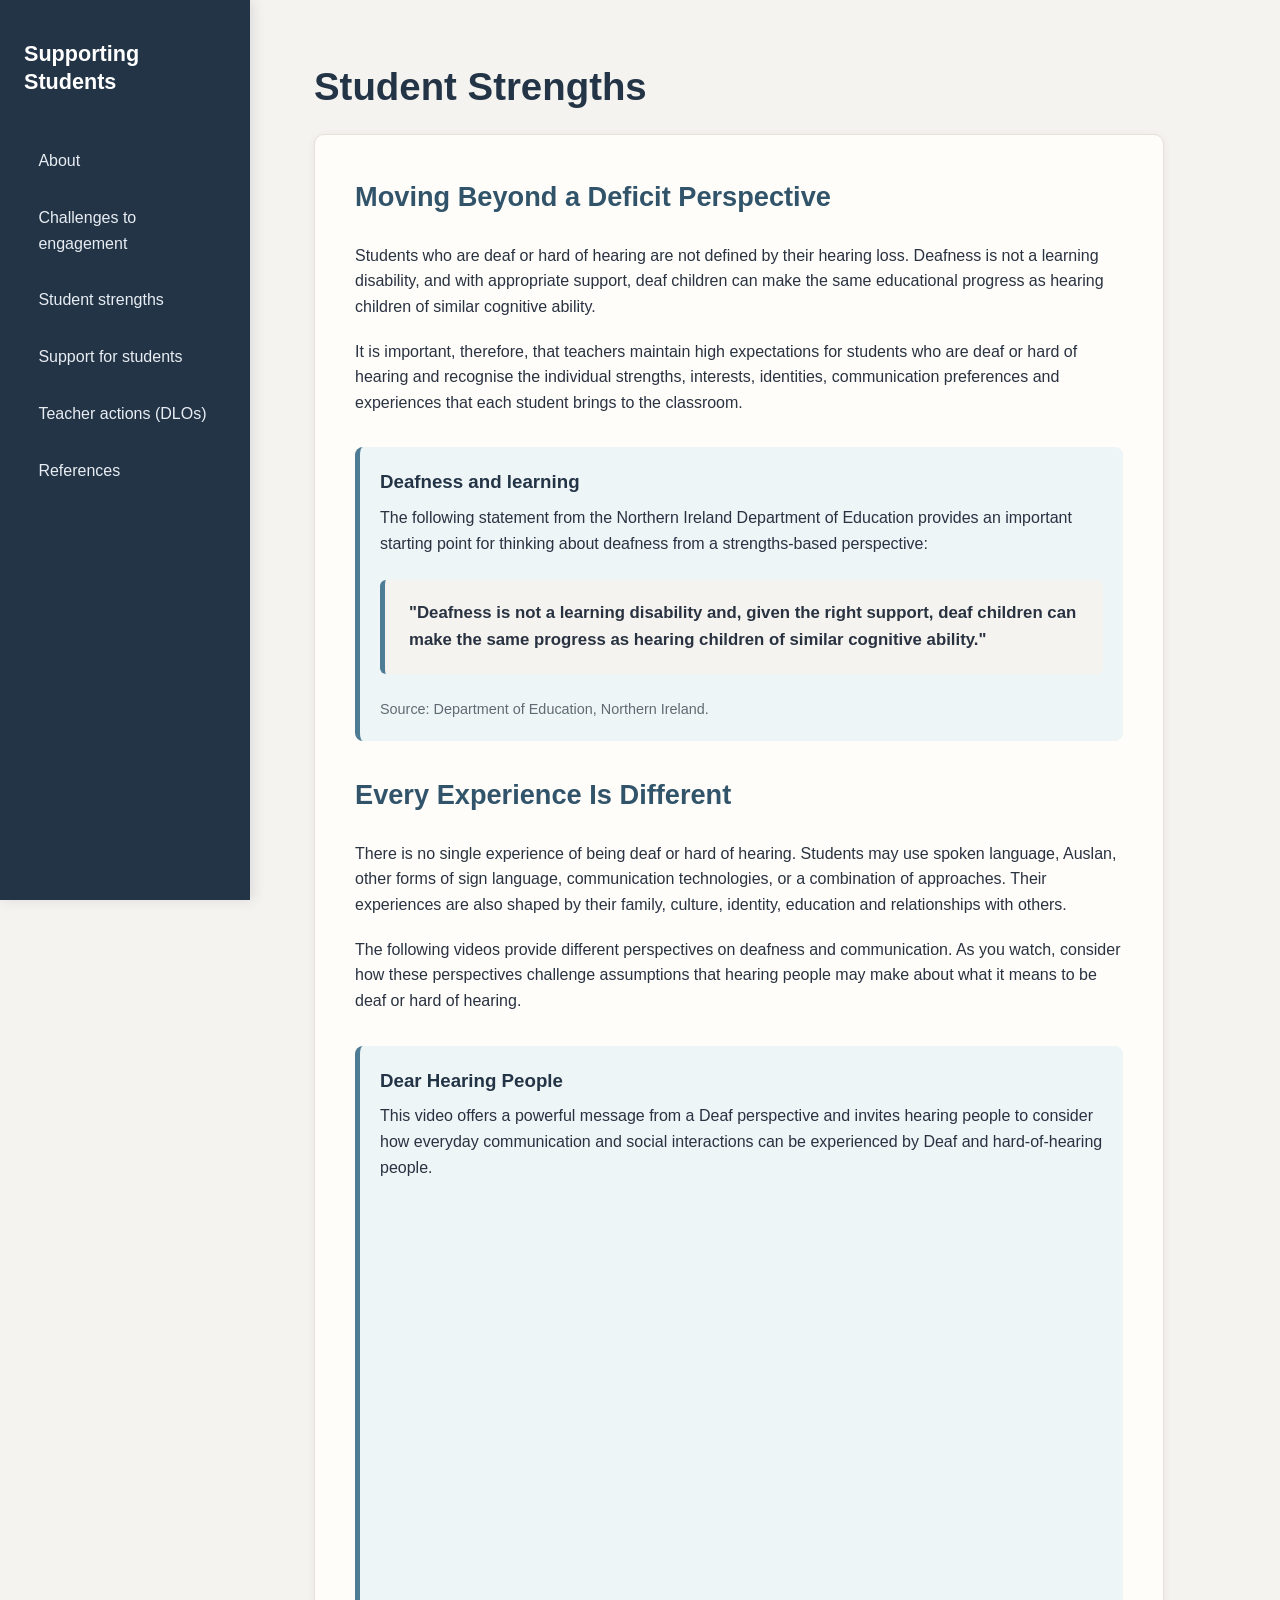
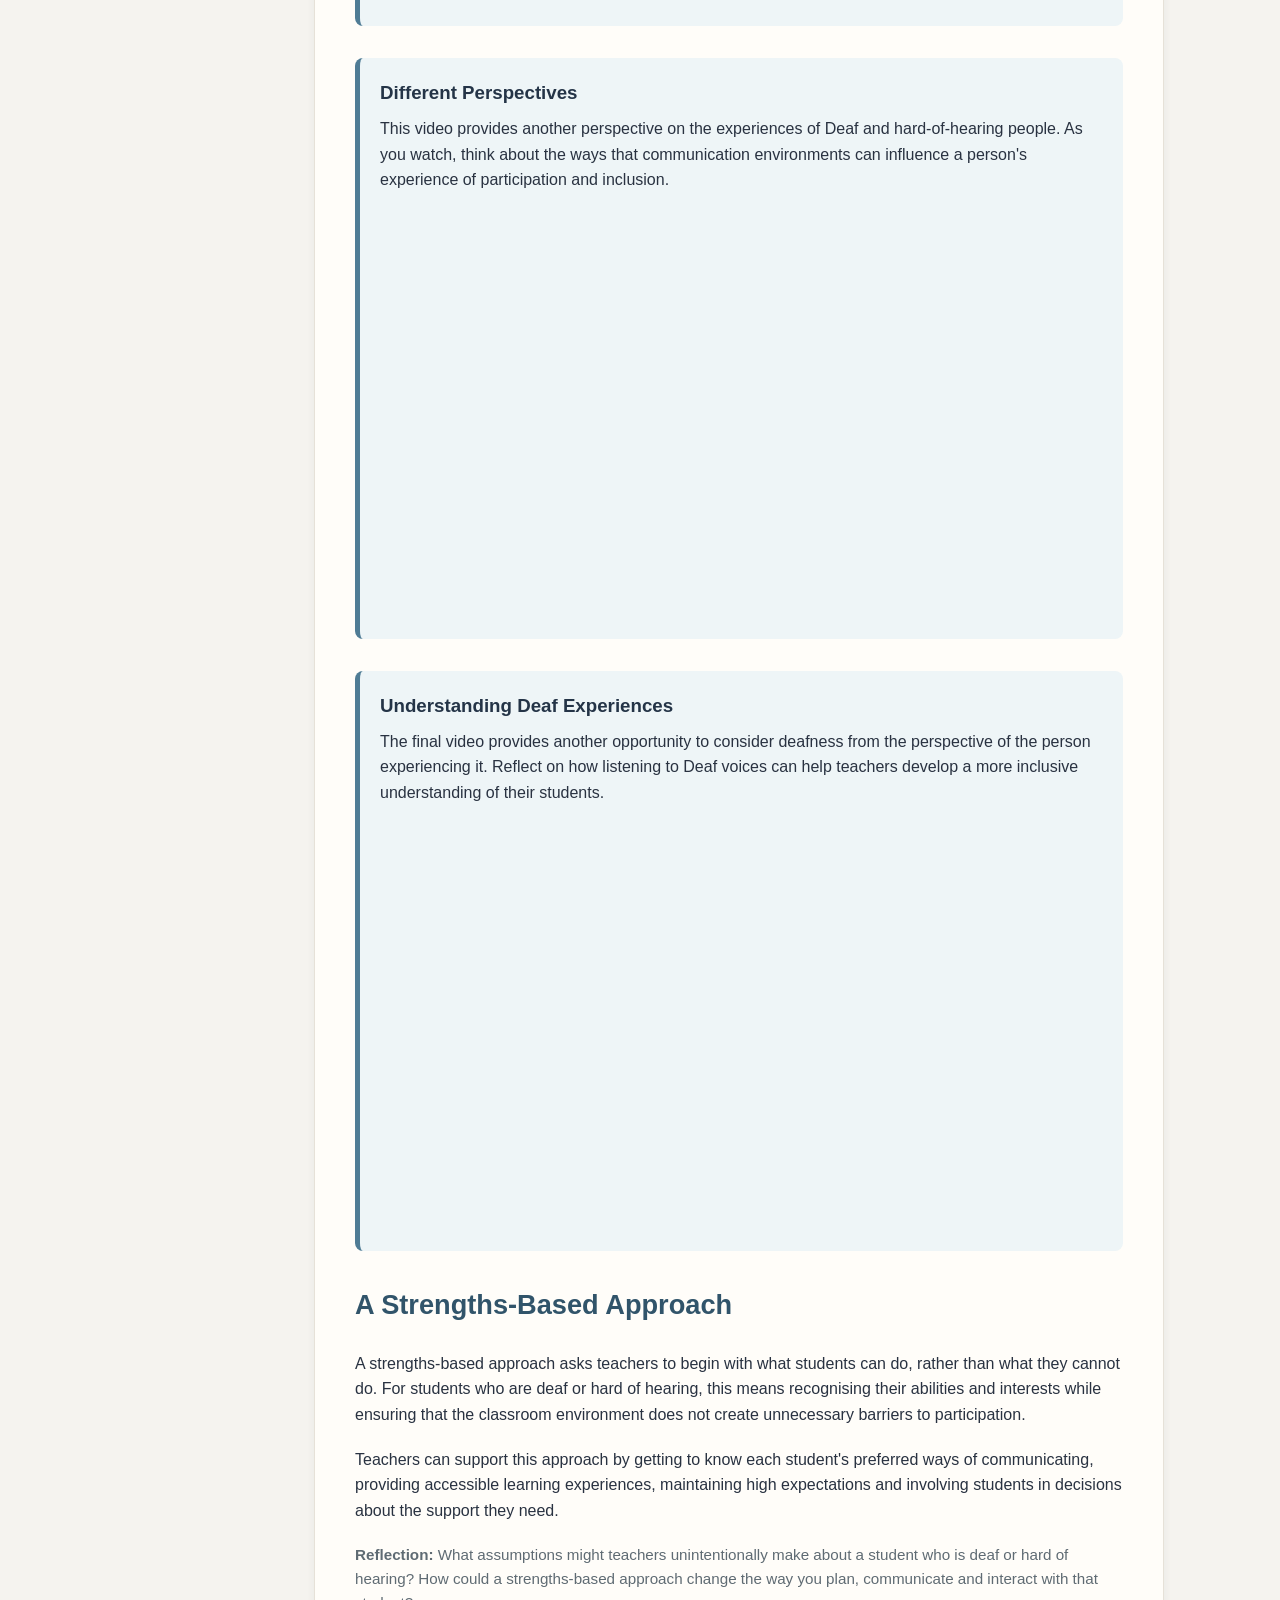
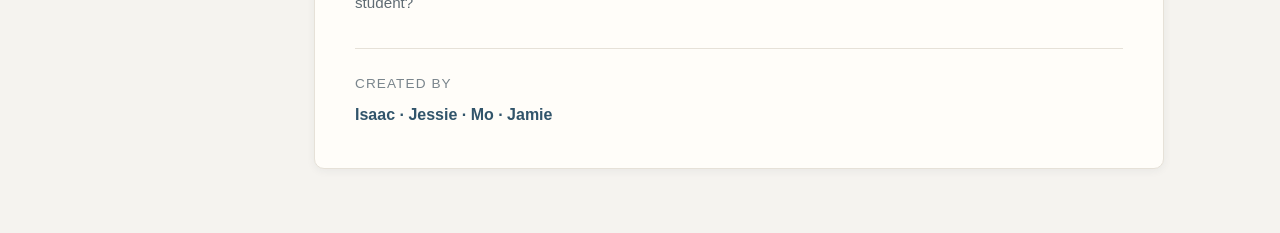
<file: docs/student-strengths.html>
<!DOCTYPE html>

<html lang="en">
<head>
<meta charset="UTF-8">
<meta name="viewport" content="width=device-width, initial-scale=1.0">
<title>Supporting Students</title>

<style>

    * {
        margin: 0;
        padding: 0;
        box-sizing: border-box;
    }

    html {
        scroll-behavior: smooth;
    }

    body {
        font-family: Arial, Helvetica, sans-serif;
        line-height: 1.6;
        color: #293241;
        background: #f5f3ef;
    }


    /* =========================
       FIXED SIDE NAVIGATION
       ========================= */

    nav {
        position: fixed;
        left: 0;
        top: 0;
        width: 250px;
        height: 100vh;

        background: #243447;
        color: white;

        padding: 2.5rem 1.5rem;

        box-shadow: 3px 0 12px rgba(36, 52, 71, 0.12);

        z-index: 1000;
    }

    .logo {
        font-size: 1.35rem;
        font-weight: bold;
        line-height: 1.3;

        margin-bottom: 2.5rem;

        color: #ffffff;
    }

    .menu {
        list-style: none;
    }

    .menu li {
        margin-bottom: 0.45rem;
    }

    .menu a {
        display: block;

        color: #e7edf2;
        text-decoration: none;

        padding: 0.75rem 0.9rem;

        border-radius: 7px;

        transition:
            background 0.2s,
            color 0.2s,
            transform 0.2s;
    }

    .menu a:hover {
        background: #31546a;
        color: #ffffff;
        transform: translateX(3px);
    }


    /* =========================
       MAIN CONTENT
       ========================= */

    main {
        margin-left: 250px;

        max-width: 1050px;

        padding: 4rem;
    }


    /* =========================
       HEADINGS
       ========================= */

    h1 {
        margin-bottom: 1.5rem;

        font-size: 2.4rem;
        line-height: 1.2;

        color: #243447;
    }

    h2 {
        margin-bottom: 1.2rem;

        font-size: 1.7rem;

        color: #31546a;
    }

    h3 {
        margin-bottom: 0.8rem;

        color: #31546a;
    }

    p {
        margin-bottom: 1.2rem;
    }


    /* =========================
       ABOUT CARD
       ========================= */

    .about-card {
        background: #fffdf9;

        padding: 2.5rem;

        border-radius: 10px;

        border: 1px solid #e6e1d8;

        box-shadow:
            0 2px 8px rgba(36, 52, 71, 0.06);

        max-width: 850px;
    }

    .about-card h2 {
        margin-bottom: 1.5rem;
    }

    .about-card p:last-child {
        margin-bottom: 0;
    }


    /* =========================
       GROUP MEMBERS
       ========================= */

    .group {
        margin-top: 2rem;

        padding-top: 1.5rem;

        border-top: 1px solid #e6e1d8;
    }

    .group-title {
        font-size: 0.85rem;

        text-transform: uppercase;

        letter-spacing: 0.08em;

        color: #7a858c;

        margin-bottom: 0.5rem;
    }

    .group-members {
        font-weight: bold;

        color: #31546a;
    }


    /* =========================
       MOBILE
       ========================= */

    @media (max-width: 700px) {

        nav {
            position: relative;

            width: 100%;
            height: auto;

            padding: 1.5rem;
        }

        .logo {
            margin-bottom: 1rem;
        }

        .menu {
            display: flex;

            flex-wrap: wrap;

            gap: 0.3rem;
        }

        .menu li {
            margin: 0;
        }

        .menu a {
            padding: 0.5rem 0.7rem;

            font-size: 0.9rem;
        }

        main {
            margin-left: 0;

            padding: 2rem 1rem;
        }

        h1 {
            font-size: 2rem;
        }

        .about-card {
            padding: 1.5rem;
        }
    }

    /* =========================
   FEATURED VIDEO
   ========================= */

.video-intro {
    margin: 2rem 0;
    padding: 1.25rem;
    background: #eef5f7;
    border-left: 5px solid #4f7c95;
    border-radius: 8px;
}

.video-intro h3 {
    margin-bottom: 0.5rem;
    color: #243447;
}

.video-wrapper {
    position: relative;
    width: 100%;
    padding-bottom: 56.25%;
    height: 0;
    overflow: hidden;
    border-radius: 8px;
    margin-top: 1rem;
}

.video-wrapper iframe {
    position: absolute;
    inset: 0;
    width: 100%;
    height: 100%;
    border: 0;
}

</style>

</head>

<body>

<!-- =========================
     SIDE NAVIGATION
     ========================= -->

<nav>


<div class="logo">
    Supporting Students
</div>

<ul class="menu">

    <li>
        <a href="./index.html">
            About
        </a>
    </li>

    <li>
        <a href="./challenges-to-engagement.html">
            Challenges to engagement
        </a>
    </li>



    <li>
        <a href="./student-strengths.html">
            Student strengths
        </a>
    </li>

    <li>
        <a href="./support-for-students.html">
            Support for students
        </a>
    </li>

    <li>
        <a href="./teacher-actions.html">
            Teacher actions (DLOs)
        </a>
    </li>
          <li>
        <a href="./references.html">
            References
        </a>
    </li>

</ul>


</nav>

<!-- =========================
     MAIN CONTENT
     ========================= -->



<main>

<h1>
    Student Strengths
</h1>

<div class="about-card">

    <h2>
        Moving Beyond a Deficit Perspective
    </h2>

    <p>
        Students who are deaf or hard of hearing are not defined by their
        hearing loss. Deafness is not a learning disability, and with
        appropriate support, deaf children can make the same educational
        progress as hearing children of similar cognitive ability.
    </p>

    <p>
        It is important, therefore, that teachers maintain high
        expectations for students who are deaf or hard of hearing and
        recognise the individual strengths, interests, identities,
        communication preferences and experiences that each student brings
        to the classroom.
    </p>

    <div class="video-intro">

        <h3>
            Deafness and learning
        </h3>

        <p>
            The following statement from the Northern Ireland Department
            of Education provides an important starting point for thinking
            about deafness from a strengths-based perspective:
        </p>

        <blockquote style="
            margin:1.5rem 0;
            padding:1.25rem 1.5rem;
            background:#f5f3ef;
            border-left:5px solid #4f7c95;
            border-radius:6px;
            font-size:1.05rem;
        ">
            <strong>
                "Deafness is not a learning disability and, given the right
                support, deaf children can make the same progress as hearing
                children of similar cognitive ability."
            </strong>
        </blockquote>

        <p style="font-size:0.9rem; color:#5f6b73;">
            Source: Department of Education, Northern Ireland.
        </p>

    </div>

    <h2 style="margin-top:2rem;">
        Every Experience Is Different
    </h2>

    <p>
        There is no single experience of being deaf or hard of hearing.
        Students may use spoken language, Auslan, other forms of sign
        language, communication technologies, or a combination of
        approaches. Their experiences are also shaped by their family,
        culture, identity, education and relationships with others.
    </p>

    <p>
        The following videos provide different perspectives on deafness
        and communication. As you watch, consider how these perspectives
        challenge assumptions that hearing people may make about what it
        means to be deaf or hard of hearing.
    </p>


    <!-- =========================
         VIDEO 1
         ========================= -->

    <div class="video-intro">

        <h3>
            Dear Hearing People
        </h3>

        <p>
            This video offers a powerful message from a Deaf perspective
            and invites hearing people to consider how everyday
            communication and social interactions can be experienced by
            Deaf and hard-of-hearing people.
        </p>

        <div class="video-wrapper">
            <iframe
                src="https://www.youtube.com/embed/JY4uof7vvZk"
                title="Dear Hearing People"
                allow="accelerometer; autoplay; clipboard-write; encrypted-media; gyroscope; picture-in-picture"
                allowfullscreen>
            </iframe>
        </div>

    </div>


    <!-- =========================
         VIDEO 2
         ========================= -->

    <div class="video-intro">

        <h3>
            Different Perspectives
        </h3>

        <p>
            This video provides another perspective on the experiences of
            Deaf and hard-of-hearing people. As you watch, think about the
            ways that communication environments can influence a person's
            experience of participation and inclusion.
        </p>

        <div class="video-wrapper">
            <iframe
                src="https://www.youtube.com/embed/EwWcxywqLbA"
                title="Deaf and hard of hearing perspectives"
                allow="accelerometer; autoplay; clipboard-write; encrypted-media; gyroscope; picture-in-picture"
                allowfullscreen>
            </iframe>
        </div>

    </div>


    <!-- =========================
         VIDEO 3
         ========================= -->

    <div class="video-intro">

        <h3>
            Understanding Deaf Experiences
        </h3>

        <p>
            The final video provides another opportunity to consider
            deafness from the perspective of the person experiencing it.
            Reflect on how listening to Deaf voices can help teachers
            develop a more inclusive understanding of their students.
        </p>

        <div class="video-wrapper">
            <iframe
                src="https://www.youtube.com/embed/B5P0dZfhhC4"
                title="Understanding Deaf experiences"
                allow="accelerometer; autoplay; clipboard-write; encrypted-media; gyroscope; picture-in-picture"
                allowfullscreen>
            </iframe>
        </div>

    </div>


    <h2 style="margin-top:2rem;">
        A Strengths-Based Approach
    </h2>

    <p>
        A strengths-based approach asks teachers to begin with what
        students can do, rather than what they cannot do. For students
        who are deaf or hard of hearing, this means recognising their
        abilities and interests while ensuring that the classroom
        environment does not create unnecessary barriers to participation.
    </p>

    <p>
        Teachers can support this approach by getting to know each
        student's preferred ways of communicating, providing accessible
        learning experiences, maintaining high expectations and involving
        students in decisions about the support they need.
    </p>

    <p style="font-size:0.95rem; color:#5f6b73;">
        <strong>Reflection:</strong> What assumptions might teachers
        unintentionally make about a student who is deaf or hard of
        hearing? How could a strengths-based approach change the way you
        plan, communicate and interact with that student?
    </p>


    <div class="group">

        <div class="group-title">
            Created by
        </div>

        <div class="group-members">
            Isaac · Jessie · Mo · Jamie
        </div>

    </div>

</div>

</main>



</body>
</html>
</file>
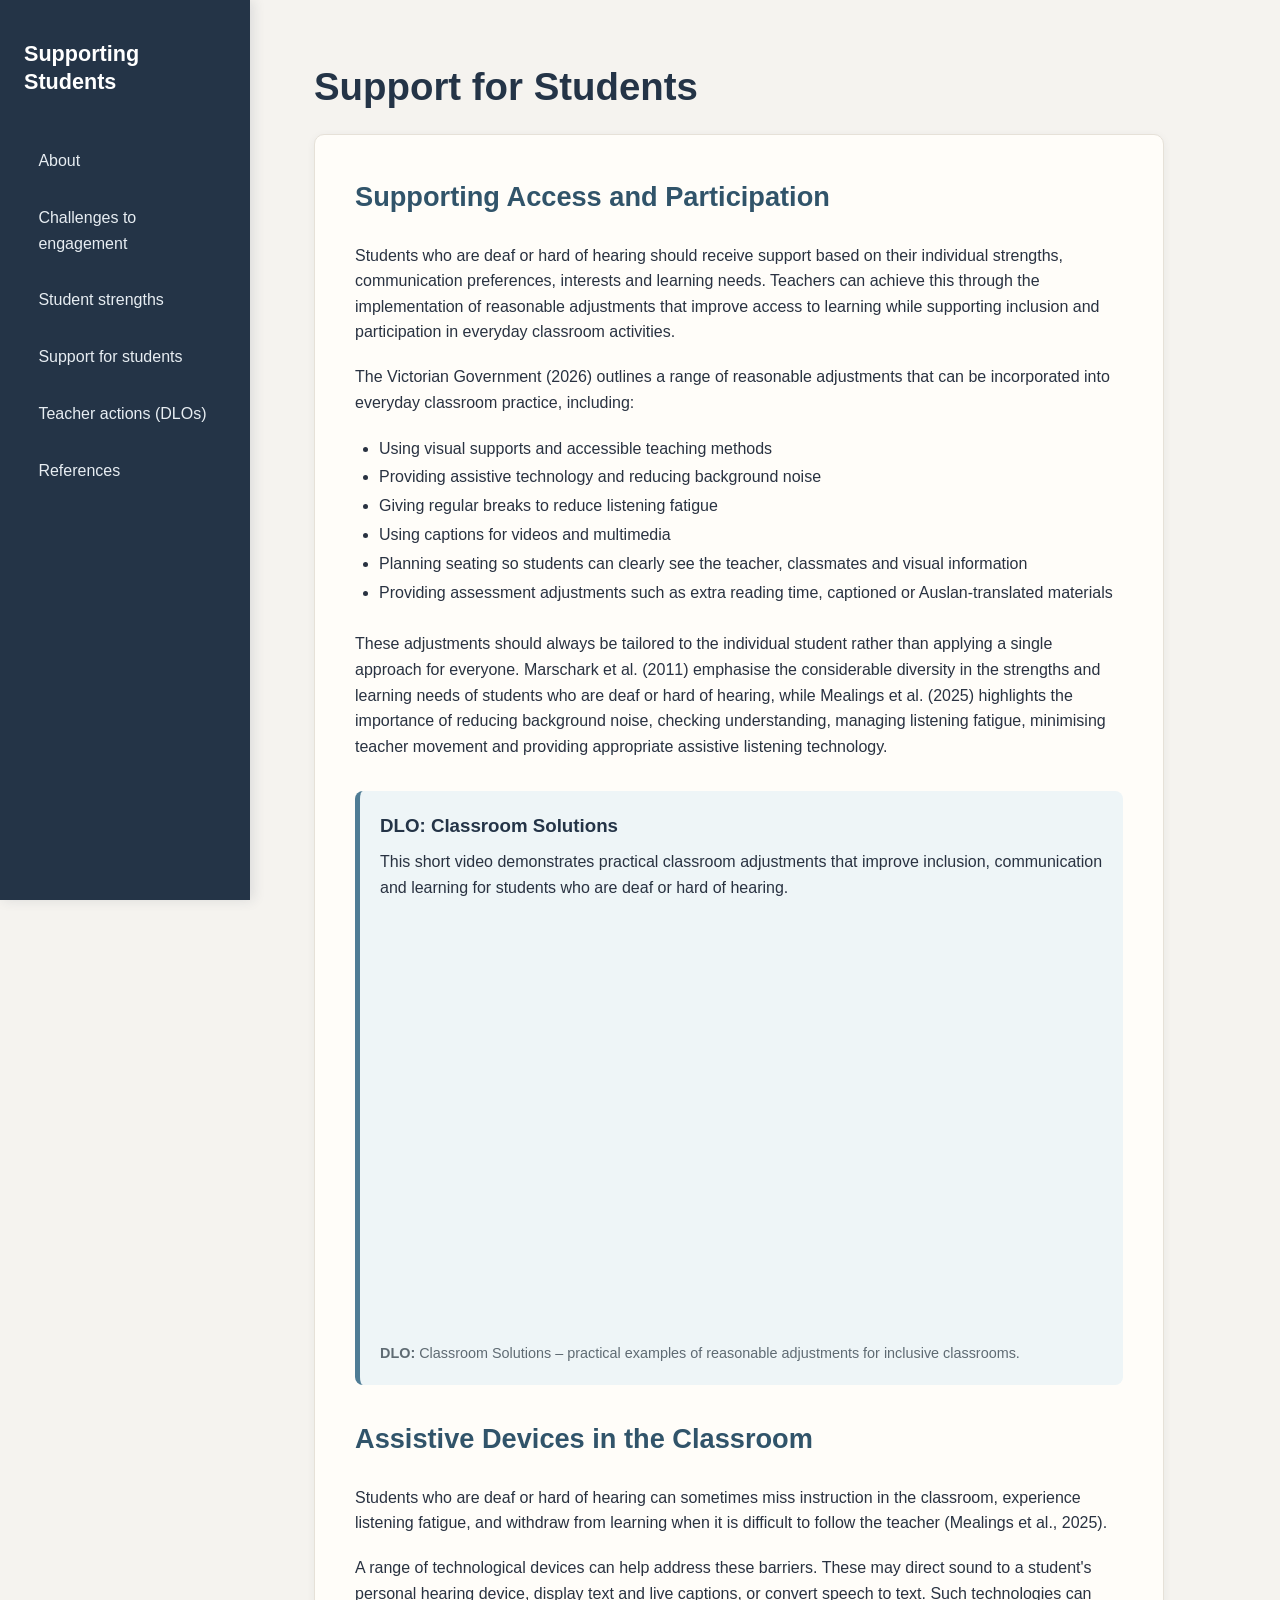
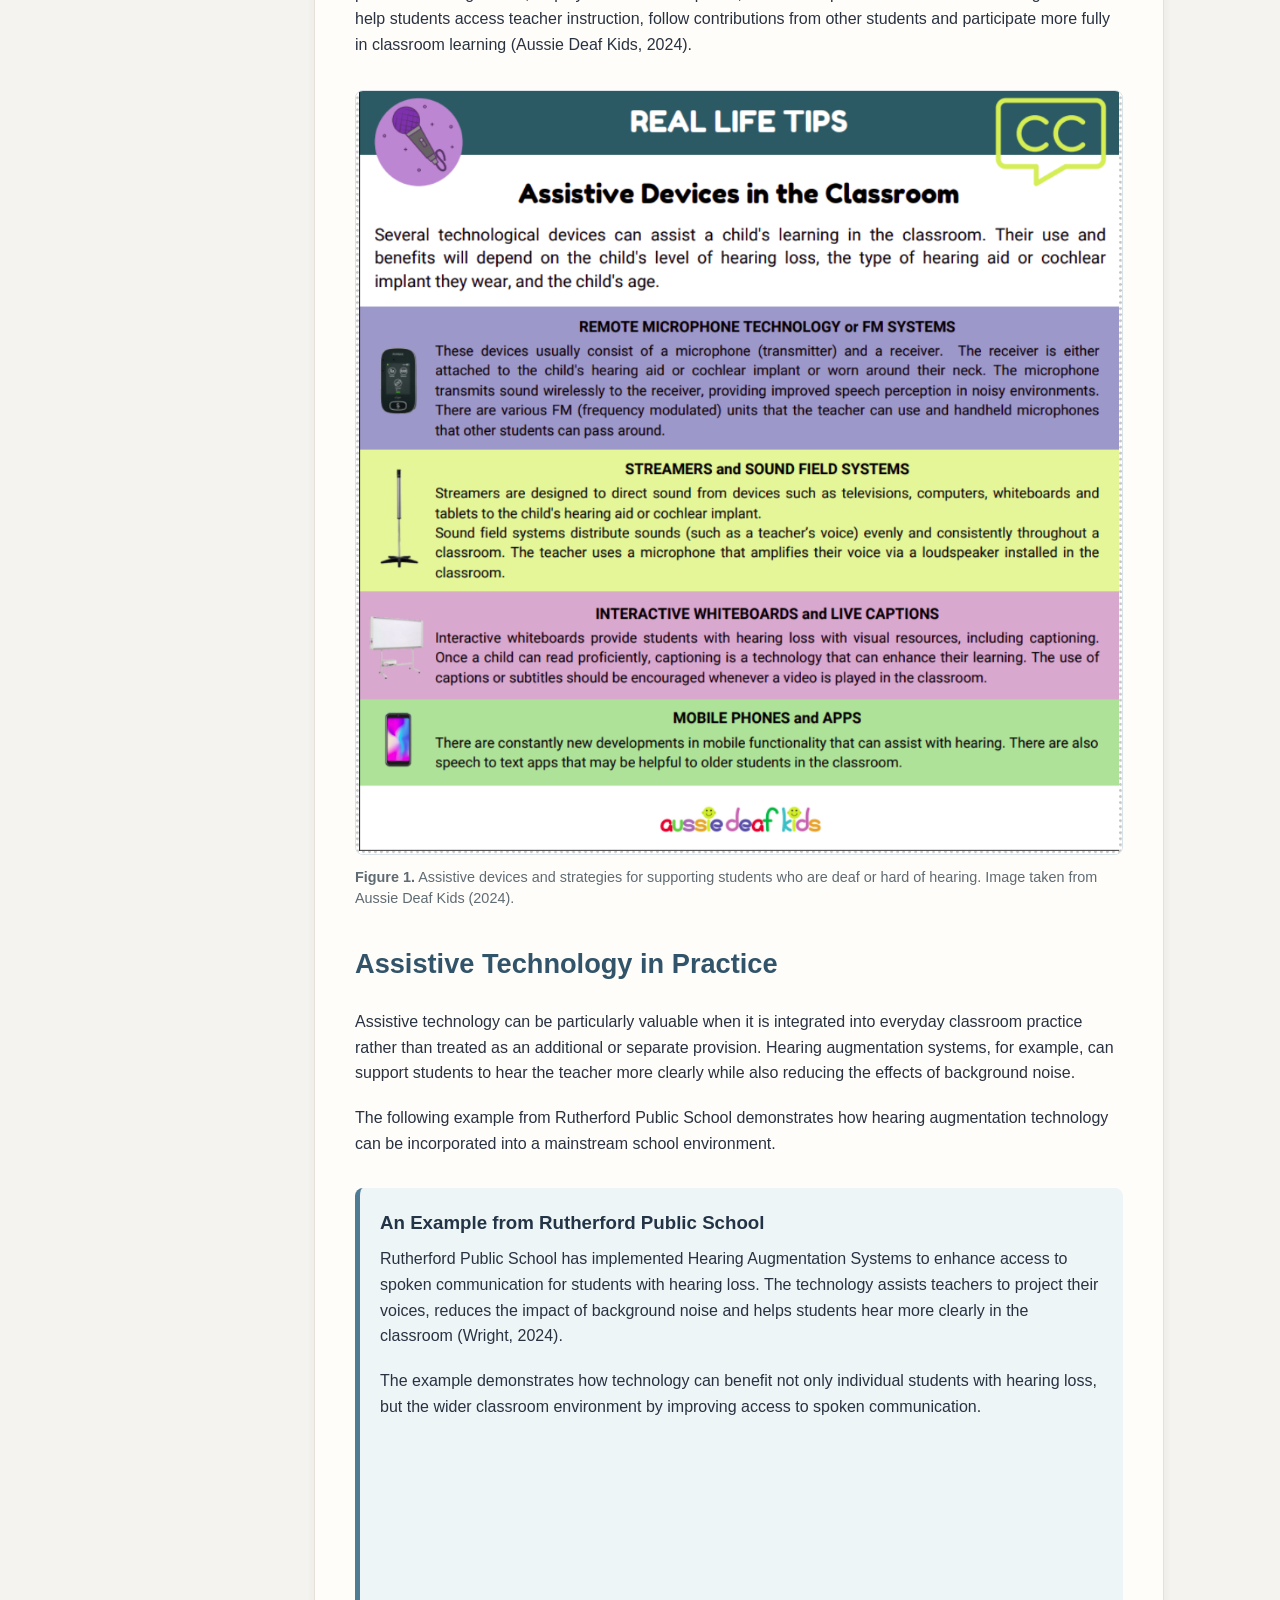
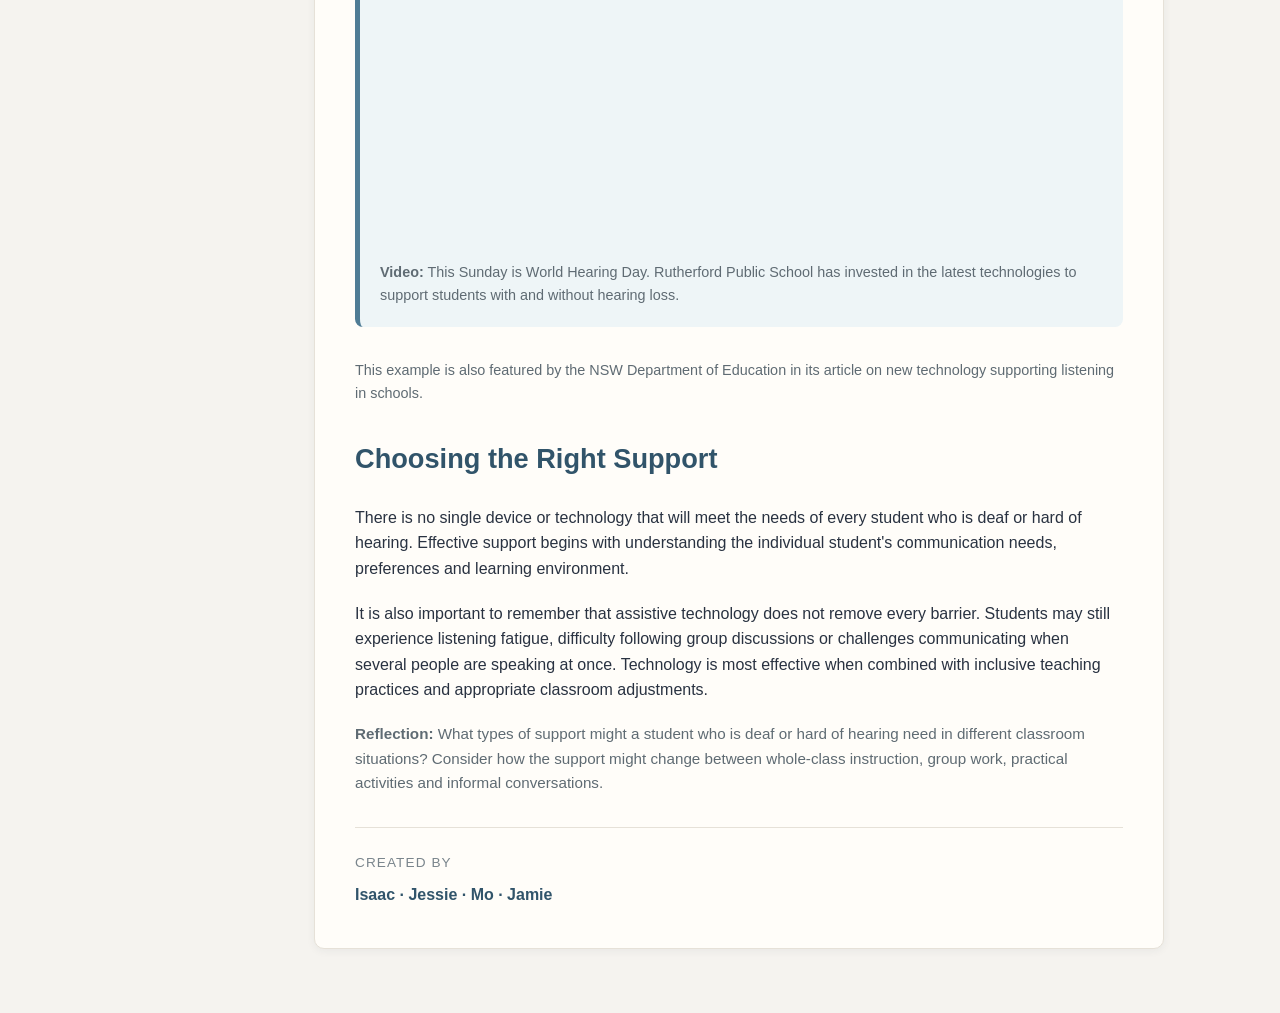
<file: docs/support-for-students.html>
<!DOCTYPE html>

<html lang="en">
<head>
<meta charset="UTF-8">
<meta name="viewport" content="width=device-width, initial-scale=1.0">
<title>Supporting Students</title>

<style>

    * {
        margin: 0;
        padding: 0;
        box-sizing: border-box;
    }

    html {
        scroll-behavior: smooth;
    }

    body {
        font-family: Arial, Helvetica, sans-serif;
        line-height: 1.6;
        color: #293241;
        background: #f5f3ef;
    }


    /* =========================
       FIXED SIDE NAVIGATION
       ========================= */

    nav {
        position: fixed;
        left: 0;
        top: 0;
        width: 250px;
        height: 100vh;

        background: #243447;
        color: white;

        padding: 2.5rem 1.5rem;

        box-shadow: 3px 0 12px rgba(36, 52, 71, 0.12);

        z-index: 1000;
    }

    .logo {
        font-size: 1.35rem;
        font-weight: bold;
        line-height: 1.3;

        margin-bottom: 2.5rem;

        color: #ffffff;
    }

    .menu {
        list-style: none;
    }

    .menu li {
        margin-bottom: 0.45rem;
    }

    .menu a {
        display: block;

        color: #e7edf2;
        text-decoration: none;

        padding: 0.75rem 0.9rem;

        border-radius: 7px;

        transition:
            background 0.2s,
            color 0.2s,
            transform 0.2s;
    }

    .menu a:hover {
        background: #31546a;
        color: #ffffff;
        transform: translateX(3px);
    }


    /* =========================
       MAIN CONTENT
       ========================= */

    main {
        margin-left: 250px;

        max-width: 1050px;

        padding: 4rem;
    }


    /* =========================
       HEADINGS
       ========================= */

    h1 {
        margin-bottom: 1.5rem;

        font-size: 2.4rem;
        line-height: 1.2;

        color: #243447;
    }

    h2 {
        margin-bottom: 1.2rem;

        font-size: 1.7rem;

        color: #31546a;
    }

    h3 {
        margin-bottom: 0.8rem;

        color: #31546a;
    }

    p {
        margin-bottom: 1.2rem;
    }


    /* =========================
       ABOUT CARD
       ========================= */

    .about-card {
        background: #fffdf9;

        padding: 2.5rem;

        border-radius: 10px;

        border: 1px solid #e6e1d8;

        box-shadow:
            0 2px 8px rgba(36, 52, 71, 0.06);

        max-width: 850px;
    }

    .about-card h2 {
        margin-bottom: 1.5rem;
    }

    .about-card p:last-child {
        margin-bottom: 0;
    }


    /* =========================
       GROUP MEMBERS
       ========================= */

    .group {
        margin-top: 2rem;

        padding-top: 1.5rem;

        border-top: 1px solid #e6e1d8;
    }

    .group-title {
        font-size: 0.85rem;

        text-transform: uppercase;

        letter-spacing: 0.08em;

        color: #7a858c;

        margin-bottom: 0.5rem;
    }

    .group-members {
        font-weight: bold;

        color: #31546a;
    }


    /* =========================
       MOBILE
       ========================= */

    @media (max-width: 700px) {

        nav {
            position: relative;

            width: 100%;
            height: auto;

            padding: 1.5rem;
        }

        .logo {
            margin-bottom: 1rem;
        }

        .menu {
            display: flex;

            flex-wrap: wrap;

            gap: 0.3rem;
        }

        .menu li {
            margin: 0;
        }

        .menu a {
            padding: 0.5rem 0.7rem;

            font-size: 0.9rem;
        }

        main {
            margin-left: 0;

            padding: 2rem 1rem;
        }

        h1 {
            font-size: 2rem;
        }

        .about-card {
            padding: 1.5rem;
        }
    }

    /* =========================
   FEATURED VIDEO
   ========================= */

.video-intro {
    margin: 2rem 0;
    padding: 1.25rem;
    background: #eef5f7;
    border-left: 5px solid #4f7c95;
    border-radius: 8px;
}

.video-intro h3 {
    margin-bottom: 0.5rem;
    color: #243447;
}

.video-wrapper {
    position: relative;
    width: 100%;
    padding-bottom: 56.25%;
    height: 0;
    overflow: hidden;
    border-radius: 8px;
    margin-top: 1rem;
}

.video-wrapper iframe {
    position: absolute;
    inset: 0;
    width: 100%;
    height: 100%;
    border: 0;
}

</style>

</head>

<body>

<!-- =========================
     SIDE NAVIGATION
     ========================= -->

<nav>


<div class="logo">
    Supporting Students
</div>

<ul class="menu">

    <li>
        <a href="./index.html">
            About
        </a>
    </li>

    <li>
        <a href="./challenges-to-engagement.html">
            Challenges to engagement
        </a>
    </li>



    <li>
        <a href="./student-strengths.html">
            Student strengths
        </a>
    </li>

    <li>
        <a href="./support-for-students.html">
            Support for students
        </a>
    </li>

    <li>
        <a href="./teacher-actions.html">
           Teacher actions (DLOs)
        </a>
    </li>
          <li>
        <a href="./references.html">
            References
        </a>
    </li>

</ul>


</nav>

<!-- =========================
     MAIN CONTENT
     ========================= -->



<main>

<h1>
    Support for Students
</h1>

<div class="about-card">

<h2>Supporting Access and Participation</h2>

<p>
    Students who are deaf or hard of hearing should receive support based on
    their individual strengths, communication preferences, interests and
    learning needs. Teachers can achieve this through the implementation of
    reasonable adjustments that improve access to learning while supporting
    inclusion and participation in everyday classroom activities.
</p>

<p>
    The Victorian Government (2026) outlines a range of reasonable adjustments
    that can be incorporated into everyday classroom practice, including:
</p>

<ul style="margin:0 0 1.5rem 1.5rem; line-height:1.8;">
    <li>Using visual supports and accessible teaching methods</li>
    <li>Providing assistive technology and reducing background noise</li>
    <li>Giving regular breaks to reduce listening fatigue</li>
    <li>Using captions for videos and multimedia</li>
    <li>Planning seating so students can clearly see the teacher, classmates and visual information</li>
    <li>Providing assessment adjustments such as extra reading time, captioned or Auslan-translated materials</li>
</ul>

<p>
    These adjustments should always be tailored to the individual student rather
    than applying a single approach for everyone. Marschark et al. (2011)
    emphasise the considerable diversity in the strengths and learning needs of
    students who are deaf or hard of hearing, while Mealings et al. (2025)
    highlights the importance of reducing background noise, checking
    understanding, managing listening fatigue, minimising teacher movement and
    providing appropriate assistive listening technology.
</p>

<div class="video-intro">
    <h3>DLO: Classroom Solutions</h3>

    <p>
        This short video demonstrates practical classroom adjustments that
        improve inclusion, communication and learning for students who are deaf
        or hard of hearing.
    </p>

    <div class="video-wrapper">
        <iframe
            src="https://www.youtube.com/embed/BVpdwvDaGj4"
            title="Classroom Solutions for Students who are Deaf or Hard of Hearing"
            allow="accelerometer; autoplay; clipboard-write; encrypted-media; gyroscope; picture-in-picture"
            allowfullscreen>
        </iframe>
    </div>

    <p style="margin-top:1rem; margin-bottom:0; font-size:0.9rem; color:#5f6b73;">
        <strong>DLO:</strong> Classroom Solutions – practical examples of reasonable adjustments for inclusive classrooms.
    </p>
</div>

<h2 style="margin-top:2rem;">Assistive Devices in the Classroom</h2>

  

    <p>
        Students who are deaf or hard of hearing can sometimes miss
        instruction in the classroom, experience listening fatigue, and
        withdraw from learning when it is difficult to follow the teacher
        (Mealings et al., 2025).
    </p>

    <p>
        A range of technological devices can help address these barriers.
        These may direct sound to a student's personal hearing device,
        display text and live captions, or convert speech to text. Such
        technologies can help students access teacher instruction, follow
        contributions from other students and participate more fully in
        classroom learning (Aussie Deaf Kids, 2024).
    </p>


    <!-- =========================
         ASSISTIVE DEVICES IMAGE
         ========================= -->

    <figure style="margin:2rem 0;">

        <img
            src="./assets/img/3-real-life-tips.png"
            alt="Examples of assistive devices and strategies that can support students who are deaf or hard of hearing in the classroom."
            style="
                width:100%;
                height:auto;
                display:block;
                border:1px solid #d9e3e8;
                border-radius:8px;
            "
        >

        <figcaption style="
            margin-top:0.75rem;
            font-size:0.9rem;
            color:#5f6b73;
            line-height:1.5;
        ">
            <strong>Figure 1.</strong> Assistive devices and strategies for
            supporting students who are deaf or hard of hearing.
            Image taken from Aussie Deaf Kids (2024).
        </figcaption>

    </figure>


    <h2 style="margin-top:2rem;">
        Assistive Technology in Practice
    </h2>

    <p>
        Assistive technology can be particularly valuable when it is
        integrated into everyday classroom practice rather than treated
        as an additional or separate provision. Hearing augmentation
        systems, for example, can support students to hear the teacher
        more clearly while also reducing the effects of background noise.
    </p>

    <p>
        The following example from Rutherford Public School demonstrates
        how hearing augmentation technology can be incorporated into a
        mainstream school environment.
    </p>


    <!-- =========================
         RUTHERFORD EXAMPLE
         ========================= -->

    <div class="video-intro">

        <h3>
            An Example from Rutherford Public School
        </h3>

        <p>
            Rutherford Public School has implemented Hearing Augmentation
            Systems to enhance access to spoken communication for students
            with hearing loss. The technology assists teachers to project
            their voices, reduces the impact of background noise and helps
            students hear more clearly in the classroom (Wright, 2024).
        </p>

        <p>
            The example demonstrates how technology can benefit not only
            individual students with hearing loss, but the wider classroom
            environment by improving access to spoken communication.
        </p>

        <div class="video-wrapper">
            <iframe
                src="https://www.facebook.com/plugins/video.php?href=https://www.facebook.com/RutherfordPS/videos/7611224442220867"
                title="This Sunday is World Hearing Day - Rutherford Public School"
                allow="autoplay; clipboard-write; encrypted-media; picture-in-picture; web-share"
                allowfullscreen>
            </iframe>
        </div>

        <p style="
            margin-top:1rem;
            margin-bottom:0;
            font-size:0.9rem;
            color:#5f6b73;
        ">
            <strong>Video:</strong> This Sunday is World Hearing Day.
            Rutherford Public School has invested in the latest
            technologies to support students with and without hearing loss.
        </p>

    </div>


    <p style="
        margin-top:1.5rem;
        font-size:0.9rem;
        color:#5f6b73;
    ">
        This example is also featured by the NSW Department of Education
        in its article on new technology supporting listening in schools.
    </p>


    <h2 style="margin-top:2rem;">
        Choosing the Right Support
    </h2>

    <p>
        There is no single device or technology that will meet the needs
        of every student who is deaf or hard of hearing. Effective support
        begins with understanding the individual student's communication
        needs, preferences and learning environment.
    </p>

    <p>
        It is also important to remember that assistive technology does
        not remove every barrier. Students may still experience listening
        fatigue, difficulty following group discussions or challenges
        communicating when several people are speaking at once. Technology
        is most effective when combined with inclusive teaching practices
        and appropriate classroom adjustments.
    </p>

    <p style="
        font-size:0.95rem;
        color:#5f6b73;
    ">
        <strong>Reflection:</strong> What types of support might a student
        who is deaf or hard of hearing need in different classroom
        situations? Consider how the support might change between
        whole-class instruction, group work, practical activities and
        informal conversations.
    </p>


    <div class="group">

        <div class="group-title">
            Created by
        </div>

        <div class="group-members">
            Isaac · Jessie · Mo · Jamie
        </div>

    </div>

</div>

</main>



</body>
</html>
</file>
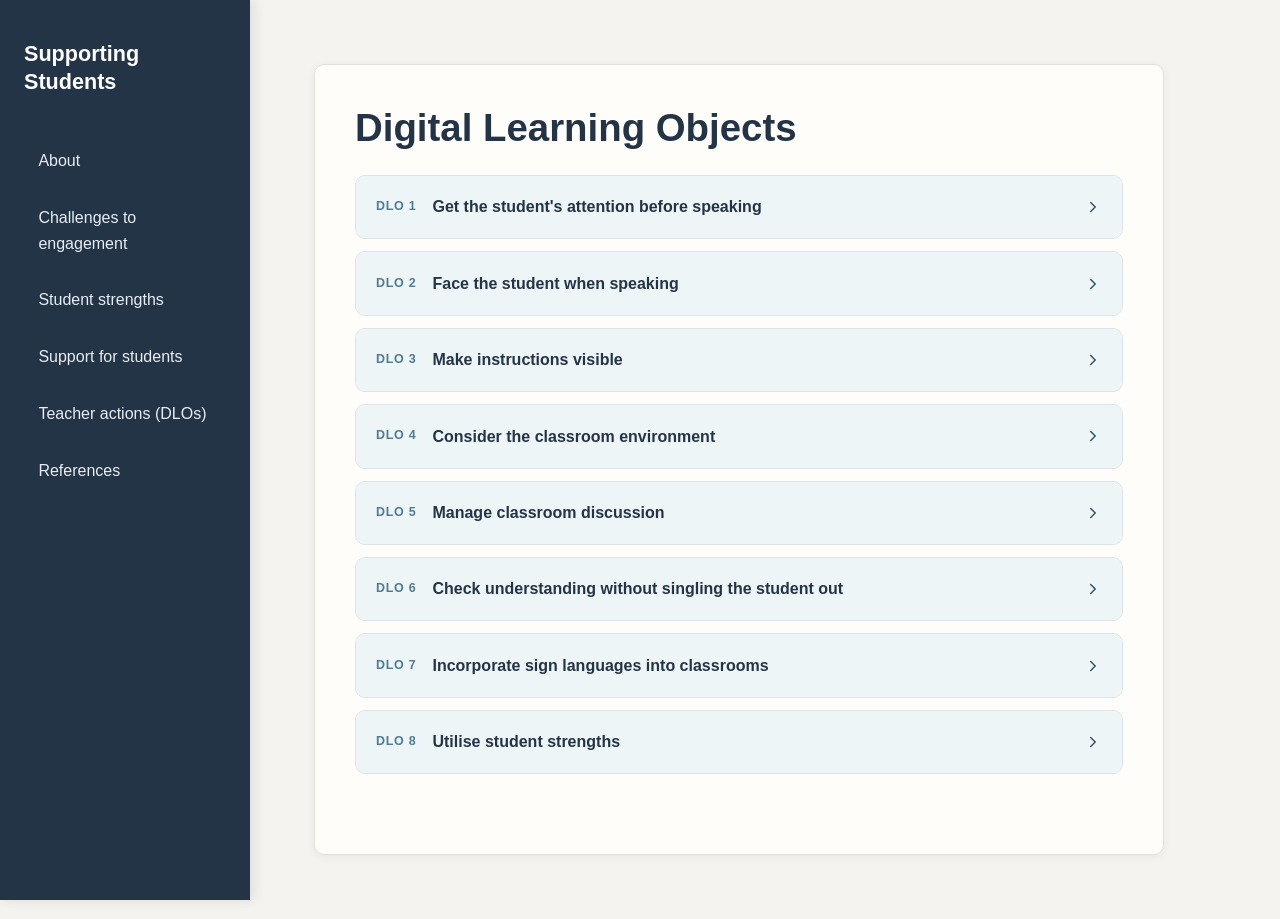
<file: docs/teacher-actions.html>
<!DOCTYPE html>

<html lang="en">

<head>

<meta charset="UTF-8">

<meta name="viewport" content="width=device-width, initial-scale=1.0">

<title>Teacher Actions | Supporting Students</title>

<link rel="stylesheet" href="./assets/css/actions.css">

</head>


<body>


<!-- =========================
     SIDE NAVIGATION
     ========================= -->

<nav>

    <div class="logo">
        Supporting Students
    </div>

    <ul class="menu">

        <li>
            <a href="./index.html">
                About
            </a>
        </li>

        <li>
            <a href="./challenges-to-engagement.html">
                Challenges to engagement
            </a>
        </li>

        <li>
            <a href="./student-strengths.html">
                Student strengths
            </a>
        </li>

        <li>
            <a href="./support-for-students.html">
                Support for students
            </a>
        </li>

        <li>
            <a href="./teacher-actions.html">
                Teacher actions (DLOs)
            </a>
        </li>

        <li>
            <a href="./references.html">
                References
            </a>
        </li>

    </ul>

</nav>


<!-- =========================
     MAIN CONTENT
     ========================= -->

<main>

    <div class="about-card">

        <h1>
            Digital Learning Objects
        </h1>


        <div class="dlo-list">


            <!-- =========================================
                 DLO 1
                 ========================================= -->

     <!-- =========================================================
     DLO 1
     ========================================= -->

<details class="dlo">

    <summary>

        <span class="dlo-number">
            DLO 1
        </span>

        <span class="dlo-title">
            Get the student's attention before speaking
        </span>

        <svg class="dlo-arrow"
             width="18"
             height="18"
             viewBox="0 0 24 24"
             fill="none">

            <path d="M9 6L15 12L9 18"
                  stroke="#31546A"
                  stroke-width="2"
                  stroke-linecap="round"
                  stroke-linejoin="round"/>

        </svg>

    </summary>


    <div class="dlo-body">

        <h3>
            Get the student's attention before speaking
        </h3>

        <p>
            Make sure that the student knows that you are about
            to communicate. Use an appropriate visual signal,
            their name, or another agreed method of gaining
            attention. Avoid beginning important instructions
            while facing away from the class
            (Northern Ireland Department of Education, n.d.).
        </p>


        <!-- WHY THIS MATTERS -->

        <div class="action-box">

            <h3>
                Why does this matter?
            </h3>

            <p>
                Students who are deaf or hard of hearing may rely
                on visual information to supplement or access spoken
                communication. Gaining the student's attention before
                speaking provides an opportunity for the student to
                orient towards the teacher and access available visual
                information (Northern Ireland Department of Education,
                n.d.; Marschark et al., 2011).
            </p>

            <p>
                This is particularly important when the information
                being communicated is essential for learning, such as
                instructions, explanations, changes to an activity or
                safety information. If communication begins before
                the student is attending, part of the message may be
                missed before the student has had an opportunity to
                access the information.
            </p>

            <p>
                Gaining attention should also be understood as an
                individualised practice. Students who are deaf or
                hard of hearing have diverse communication preferences
                and may use different combinations of spoken language,
                sign language, hearing technology and visual communication
                strategies (Marschark et al., 2011). Teachers should
                therefore work with the student and relevant support
                professionals to establish an appropriate method of
                gaining attention.
            </p>

        </div>


        <!-- CLASSROOM SCENARIO -->

        <div class="scenario">

            <strong>
                Classroom scenario
            </strong>

            <p style="margin-top:.5rem;">
                Maya is working quietly while the class completes
                an activity. You are about to give an important
                instruction that everyone needs to hear.
            </p>

            <p>
                <strong>
                    What should you do first?
                </strong>
            </p>

        </div>


        <div class="options">


            <label class="option incorrect">

                <input type="radio"
                       name="attention">

                <strong>
                    A.
                </strong>

                Begin speaking immediately while writing on
                the board.

                <div class="feedback">

                    ❌ Important instructions should not begin
                    while your face is turned away or before
                    the student knows you are speaking.

                </div>

            </label>


            <label class="option correct">

                <input type="radio"
                       name="attention">

                <strong>
                    B.
                </strong>

                Gain Maya's attention using her name or an
                agreed visual signal, then speak while facing
                the class.

                <div class="feedback">

                    ✅ Correct. Getting the student's attention
                    first ensures they are ready to receive
                    the information and can access visual cues
                    such as facial expression and lip movements.

                </div>

            </label>


            <label class="option incorrect">

                <input type="radio"
                       name="attention">

                <strong>
                    C.
                </strong>

                Ask another student to repeat the instruction
                afterwards.

                <div class="feedback">

                    ❌ This reduces independence and may result
                    in incomplete or inaccurate information.
                    Communicate directly with the student
                    whenever possible.

                </div>

            </label>


        </div>


        <!-- KEY TEACHING PRACTICE -->

        <div class="key-practice">

            <strong>
                Key teaching practice
            </strong>

            <p>
                Establish with the student how they prefer to have
                their attention gained and use this consistently
                before communicating important information
                (Northern Ireland Department of Education, n.d.).
            </p>

            <ul>

                <li>
                    Use the student's name where appropriate.
                </li>

                <li>
                    Use an agreed visual signal or gesture.
                </li>

                <li>
                    Wait until the student is attending before
                    beginning important communication.
                </li>

                <li>
                    Avoid calling out repeatedly from across
                    the classroom.
                </li>

                <li>
                    Avoid beginning instructions while facing
                    away from the class.
                </li>

            </ul>

        </div>


        <!-- RESEARCH AND RELATED LITERATURE -->

    


        <!-- TEACHER REFLECTION -->

        <div class="key-practice">

            <strong>
                Reflect
            </strong>

            <p>
                Think about your own classroom practice. Do you ever
                begin speaking while students are still looking at
                their books, working on the board, moving around the
                room or talking with another student?
            </p>

            <p>
                What simple change could you make to ensure that
                students know when important communication is
                about to begin?
            </p>

        </div>


    </div>

</details>


            <!-- =========================================
                 DLO 2
                 ========================================= -->

   <!-- =========================================================
     DLO 2
     ========================================= -->

<details class="dlo">

    <summary>

        <span class="dlo-number">
            DLO 2
        </span>

        <span class="dlo-title">
            Face the student when speaking
        </span>

        <svg class="dlo-arrow"
             width="18"
             height="18"
             viewBox="0 0 24 24"
             fill="none">

            <path d="M9 6L15 12L9 18"
                  stroke="#31546A"
                  stroke-width="2"
                  stroke-linecap="round"
                  stroke-linejoin="round"/>

        </svg>

    </summary>


    <div class="dlo-body">

        <h3>
            Face the student when speaking
        </h3>

        <p>
            Where a student's communication relies on visual information,
            seeing the teacher's face can be important. Teachers should
            avoid speaking while writing on the board, walking around the
            room, or covering their mouth, as these actions can reduce
            students' visual access to communication
            (Northern Ireland Department of Education, n.d.).
        </p>


        <!-- WHY THIS MATTERS -->

        <div class="action-box">

            <h3>
                Why does this matter?
            </h3>

            <p>
                For some students who are deaf or hard of hearing, visual
                information can support access to spoken communication.
                Facing the student provides access to facial expression,
                mouth movements and other visual communication cues that
                may contribute to understanding (Northern Ireland
                Department of Education, n.d.; Marschark et al., 2011).
            </p>

            <p>
                In contrast, speaking while facing the board, moving around
                the classroom or covering the mouth can make it more
                difficult for a student to maintain visual access to the
                teacher. These barriers can be particularly significant
                when the teacher is providing new information, explaining
                instructions or discussing important concepts.
            </p>

            <p>
                This does not mean that teachers must remain completely
                still or face the student at all times. Rather, teachers
                should be conscious of when visual access is particularly
                important and position themselves so that students can
                clearly see them when communicating essential information.
                This is part of creating an accessible classroom environment
                without reducing the expectations placed on students.
            </p>

        </div>


        <!-- CLASSROOM SCENARIO -->

        <div class="scenario">

            <strong>
                Classroom scenario
            </strong>

            <p style="margin-top:.5rem;">
                You are explaining an important task to the class.
                Some students rely on visual information to support
                their understanding.
            </p>

            <p>
                You need to continue writing instructions on the board
                while explaining the task.
            </p>

            <p>
                <strong>
                    What is the most accessible approach?
                </strong>
            </p>

        </div>


        <div class="options">


            <label class="option correct">

                <input type="radio"
                       name="face-speaking">

                <strong>
                    A.
                </strong>

                Stop writing, turn towards the students, and
                speak while facing the class.

                <div class="feedback">

                    ✅ Correct. Facing the student allows them
                    to access important visual information,
                    including facial expression and other
                    communication cues. Give important
                    instructions while facing the class
                    whenever possible (Northern Ireland
                    Department of Education, n.d.).

                </div>

            </label>


            <label class="option incorrect">

                <input type="radio"
                       name="face-speaking">

                <strong>
                    B.
                </strong>

                Continue writing while speaking because students
                can hear the instructions.

                <div class="feedback">

                    ❌ Not the most accessible approach. Hearing
                    the words may not provide enough information
                    for students who rely on visual communication
                    cues. Avoid speaking while your face is
                    turned away.

                </div>

            </label>


            <label class="option incorrect">

                <input type="radio"
                       name="face-speaking">

                <strong>
                    C.
                </strong>

                Walk around the classroom while giving the
                instructions so you can reach everyone.

                <div class="feedback">

                    ❌ Moving around can make it harder for
                    students to maintain visual access to your
                    face. When communicating important
                    information, remain in a position where
                    students can clearly see you.

                </div>

            </label>


        </div>


        <!-- KEY TEACHING PRACTICE -->

        <div class="key-practice">

            <strong>
                Key teaching practice
            </strong>

            <p>
                Position yourself so that students who rely on visual
                information can clearly see your face when you are
                communicating important information
                (Northern Ireland Department of Education, n.d.).
            </p>

            <ul>

                <li>
                    Face the class when giving important instructions.
                </li>

                <li>
                    Stop writing on the board when speaking about
                    important information.
                </li>

                <li>
                    Avoid covering your mouth when communicating.
                </li>

                <li>
                    Avoid speaking while walking away from students.
                </li>

                <li>
                    Consider your position, lighting and visibility
                    when communicating.
                </li>

                <li>
                    Allow students to indicate if they need you to
                    reposition yourself or repeat information.
                </li>

            </ul>

        </div>


        <!-- CONNECTION TO INCLUSIVE PRACTICE -->

        <div class="action-box">

            <h3>
                Beyond "facing the student"
            </h3>

            <p>
                Facing the student is one part of a broader approach to
                accessible classroom communication. Teachers also need
                to consider lighting, classroom position, background
                distractions, the distance between teacher and student,
                and whether other people are speaking at the same time
                (Mealings et al., 2025).
            </p>

            <p>
                These factors can interact with one another. For example,
                a student may be able to see the teacher clearly but still
                experience difficulty accessing communication if the
                teacher is moving frequently, the room is poorly lit, or
                several students are speaking simultaneously. Effective
                practice therefore involves considering the whole
                communication environment rather than relying on a single
                adjustment.
            </p>

            <p>
                Most importantly, teachers should recognise that students
                who are deaf or hard of hearing have different communication
                preferences and needs. The most appropriate approach should
                be discussed with the individual student and, where
                appropriate, their family and relevant support professionals
                (Marschark et al., 2011).
            </p>

        </div>


        <!-- QUICK REFLECTION -->

        <div class="key-practice">

            <strong>
                Reflect
            </strong>

            <p>
                Think about where you normally stand when giving
                instructions. Are you facing the class, writing on the
                board, moving around the room, or standing in a position
                where some students may have difficulty seeing you?
            </p>

            <p>
                What could you change about your position or movement to
                improve students' visual access to your communication?
            </p>

        </div>


    </div>

</details>


            <!-- =========================================
                 DLO 3
                 ========================================= -->

      <!-- =========================================================
     DLO 3
     ========================================= -->

<details class="dlo">

    <summary>

        <span class="dlo-number">
            DLO 3
        </span>

        <span class="dlo-title">
            Make instructions visible
        </span>

        <svg class="dlo-arrow"
             width="18"
             height="18"
             viewBox="0 0 24 24"
             fill="none">

            <path d="M9 6L15 12L9 18"
                  stroke="#31546A"
                  stroke-width="2"
                  stroke-linecap="round"
                  stroke-linejoin="round"/>

        </svg>

    </summary>


    <div class="dlo-body">

        <h3>
            Make instructions visible
        </h3>

        <p>
            Provide important instructions in a visual form as well as
            verbally. Written instructions, diagrams, key vocabulary,
            worked examples and lesson outlines can reduce the need for
            students to rely on hearing information alone
            (Northern Ireland Department of Education, n.d.).
        </p>

        <p>
            Providing information through multiple modes can also support
            students to revisit information at their own pace. Rather than
            requiring students to remember a sequence of instructions that
            was communicated verbally, visual information can remain
            available throughout the learning activity
            (Department for Education, Government of South Australia, n.d.).
        </p>


        <!-- WHY THIS MATTERS -->

        <div class="action-box">

            <h3>
                Why does this matter?
            </h3>

            <p>
                Classroom learning frequently depends on spoken instructions.
                Teachers may explain what students need to do, introduce new
                vocabulary, describe a process or provide additional information
                while students are expected to begin working. For students who
                are deaf or hard of hearing, relying on spoken information alone
                can create a barrier to accessing this information.
            </p>

            <p>
                Providing an equivalent visual form gives students another
                pathway to access important information. This might include
                written instructions, diagrams, images, key vocabulary,
                demonstrations, worked examples, lesson outlines or visual
                sequences (Northern Ireland Department of Education, n.d.).
            </p>

            <p>
                Visual supports are also useful because they remain available
                after the teacher has finished speaking. Students can return
                to the instructions while completing the task rather than
                needing to rely entirely on memory or ask for the information
                to be repeated.
            </p>

            <p>
                This approach is consistent with inclusive teaching principles
                because the teacher is not lowering the learning expectations.
                Instead, the teacher is providing different ways for students
                to access the same learning intention and classroom activity
                (Department of Education, 2026).
            </p>

        </div>


        <!-- CLASSROOM SCENARIO -->

        <div class="scenario">

            <strong>
                Classroom scenario
            </strong>

            <p style="margin-top:.5rem;">
                You are introducing a new activity. The task has several
                steps, some new vocabulary, and a worked example.
            </p>

            <p>
                You want students to be able to access the instructions
                without relying on hearing everything you say.
            </p>

            <p>
                <strong>
                    Which lesson setup provides the strongest visual support?
                </strong>
            </p>

        </div>


        <div class="choice-group">


            <div class="choice">

                <input type="radio"
                       name="visual-support"
                       id="visual-a">

                <label for="visual-a">

                    <span class="choice-icon">
                        🗣️
                    </span>

                    <strong>
                        A.
                    </strong>

                    Explain the task verbally and ask students
                    to listen carefully.

                </label>

            </div>


            <div class="choice">

                <input type="radio"
                       name="visual-support"
                       id="visual-b">

                <label for="visual-b">

                    <span class="choice-icon">
                        📝
                    </span>

                    <strong>
                        B.
                    </strong>

                    Explain the task verbally while displaying
                    the key instructions, vocabulary and a
                    worked example.

                </label>

            </div>


            <div class="choice">

                <input type="radio"
                       name="visual-support"
                       id="visual-c">

                <label for="visual-c">

                    <span class="choice-icon">
                        📄
                    </span>

                    <strong>
                        C.
                    </strong>

                    Give students a written copy of the
                    instructions after explaining the task.

                </label>

            </div>


        </div>


        <!-- EXPLANATION -->

        <div class="explanation">

            <strong>
                Why is B the strongest approach?
            </strong>

            <p style="margin-top:.5rem;">
                Providing the information visually while explaining it
                verbally gives students an immediate alternative way to
                access the information. The visual information can also
                remain available while students work
                (Northern Ireland Department of Education, n.d.).
            </p>

            <p style="margin-top:.5rem;">
                Option C provides written information, but only after the
                explanation has already occurred. This means the student
                may still have missed important information during the
                original explanation.
            </p>

            <p style="margin-top:.5rem;">
                Option A relies primarily on listening and places greater
                responsibility on the student to access and remember the
                spoken information.
            </p>

        </div>


        <!-- TYPES OF VISUAL SUPPORT -->

        <div class="key-practice">

            <strong>
                What can "making instructions visible" look like?
            </strong>

            <ul>

                <li>
                    <strong>Written instructions:</strong>
                    Provide a short, numbered sequence of what students
                    need to do.
                </li>

                <li>
                    <strong>Diagrams and images:</strong>
                    Represent processes, relationships or concepts visually.
                </li>

                <li>
                    <strong>Key vocabulary:</strong>
                    Display important subject-specific words and their
                    meanings.
                </li>

                <li>
                    <strong>Worked examples:</strong>
                    Show students what a completed task or process looks like.
                </li>

                <li>
                    <strong>Lesson outlines:</strong>
                    Make the structure and sequence of the lesson visible.
                </li>

                <li>
                    <strong>Demonstrations:</strong>
                    Show a process or skill rather than relying entirely
                    on verbal explanation.
                </li>

            </ul>

        </div>


        <!-- LINK TO LEARNING -->

        <div class="action-box">

            <h3>
                Visual information supports independence
            </h3>

            <p>
                A key benefit of keeping instructions visible is that it can
                support student independence. When instructions remain
                accessible, students can check what they need to do without
                necessarily waiting for the teacher to repeat the information.
            </p>

            <p>
                This can be particularly useful during practical, collaborative
                or multi-step activities where students need to move between
                different stages of a task. Visual supports can provide a
                consistent reference point throughout the lesson rather than
                requiring students to retain a lengthy verbal explanation.
            </p>

            <p>
                Visual supports should therefore be considered more than an
                accommodation added specifically for one student. They can
                provide useful access to information for the whole class while
                particularly reducing barriers for students who have difficulty
                accessing spoken information
                (Department of Education, 2026).
            </p>

        </div>


        <!-- KEY TEACHING PRACTICE -->

        <div class="key-practice">

            <strong>
                Try this in your classroom
            </strong>

            <p style="margin-top:.5rem;">
                When giving important instructions, ask yourself:
                <em>
                    "Could a student understand what to do if they missed
                    part of what I said?"
                </em>
            </p>

            <p style="margin-top:.5rem;">
                If not, add a visual support such as a short written
                sequence, diagram, key words, example or lesson outline.
            </p>

            <p style="margin-top:.5rem;">
                The aim is not to replace spoken communication, but to
                provide students with another reliable way to access and
                revisit important information.
            </p>

        </div>


        <!-- REFLECTION -->

        <div class="key-practice">

            <strong>
                Reflect
            </strong>

            <p>
                Think about the last lesson you taught. What information
                did students need to remember from your verbal explanation?
            </p>

            <p>
                How could you make that information visible so that students
                could refer back to it independently?
            </p>

        </div>


    </div>

</details>

            <!-- =========================================
                 DLO 4
                 ========================================= -->

            <details class="dlo">

                <summary>

                    <span class="dlo-number">
                        DLO 4
                    </span>

                    <span class="dlo-title">
                        Consider the classroom environment
                    </span>

                    <svg class="dlo-arrow"
                         width="18"
                         height="18"
                         viewBox="0 0 24 24"
                         fill="none">

                        <path d="M9 6L15 12L9 18"
                              stroke="#31546A"
                              stroke-width="2"
                              stroke-linecap="round"
                              stroke-linejoin="round"/>

                    </svg>

                </summary>


                <div class="dlo-body">

                    <h3>
                        Consider the classroom environment
                    </h3>

                    <p>
                        The classroom environment is one driving force behind
                        the challenges faced by students who are deaf or hard
                        of hearing. Hear For You (2020) explore this notion,
                        stating that classroom arrangement (seating
                        arrangement, lighting, and overall classroom
                        organisation) directly influences the learning
                        experiences and capabilities of deaf and hard of
                        hearing students.
                    </p>

                    <p>
                        Mealings et al. (2025) further explores how teachers'
                        arrangement of their classroom environment can result
                        in students who are deaf or hard of hearing
                        experiencing challenges through greater background
                        noise, competing speakers, poor acoustics, teacher
                        distance and movement, missing spoken information,
                        listening fatigue, and reduced support, confidence
                        and social inclusion.
                    </p>


                    <div class="strategy">

                        <h3>
                            Background noise and competing speakers
                        </h3>

                        <p>
                            Classroom noise makes it very difficult for
                            students who are deaf or hard of hearing to hear,
                            understand and engage with spoken information
                            from the lesson. Mealings et al. (2025) outline
                            how this becomes especially problematic during
                            group and guided learning activities as multiple
                            students and groups may be talking at once.
                        </p>

                    </div>


                    <div class="strategy">

                        <h3>
                            Poor acoustics and teacher distance/movement
                        </h3>

                        <p>
                            Spoken information is further impacted by echoes,
                            reverberations, and teacher movement around the
                            room. These factors all affect clarity of teacher
                            speech. Mealings et al. (2025) builds on this,
                            emphasising how clarity of speech and teacher
                            distance and movement were among the strongest
                            environmental factors challenging students who
                            are deaf or hard of hearing ability to listen,
                            understand and engage with classroom learning.
                        </p>

                    </div>


                    <div class="video-intro">

                        <h3>
                            Improving hearing and listening in the classroom
                        </h3>

                        <p>
                            Watch the video and consider how classroom design,
                            positioning and environmental factors can influence
                            access to spoken information.
                        </p>


                        <div class="video-wrapper">

                            <iframe
                                src="https://www.youtube.com/embed/oLRKuXTJLAA"
                                title="Improving hearing and listening in the Classroom"
                                allow="accelerometer; autoplay; clipboard-write; encrypted-media; gyroscope; picture-in-picture"
                                allowfullscreen>
                            </iframe>

                        </div>

                    </div>


                    <div class="scenario">

                        <strong>
                            Watch and notice
                        </strong>

                        <p style="margin-top:.5rem;">
                            As you watch the video, identify the environmental
                            factors that could make listening more difficult
                            for a student who is deaf or hard of hearing.
                        </p>

                    </div>


                    <div class="choice-group">


                        <div class="choice">

                            <input type="checkbox"
                                   id="environment-noise">

                            <label for="environment-noise">
                                🔊 Background noise
                            </label>

                        </div>


                        <div class="choice">

                            <input type="checkbox"
                                   id="environment-speakers">

                            <label for="environment-speakers">
                                👥 Several people speaking at once
                            </label>

                        </div>


                        <div class="choice">

                            <input type="checkbox"
                                   id="environment-acoustics">

                            <label for="environment-acoustics">
                                🏫 Poor classroom acoustics
                            </label>

                        </div>


                        <div class="choice">

                            <input type="checkbox"
                                   id="environment-distance">

                            <label for="environment-distance">
                                🚶 Teacher distance and movement
                            </label>

                        </div>


                        <div class="choice">

                            <input type="checkbox"
                                   id="environment-lighting">

                            <label for="environment-lighting">
                                💡 Lighting and visibility
                            </label>

                        </div>


                    </div>


                    <div class="explanation">

                        <strong>
                            Why the environment matters
                        </strong>

                        <p style="margin-top:.5rem;">
                            Environmental factors can increase the effort
                            required to listen and understand classroom
                            communication. Reducing unnecessary noise,
                            improving positioning and considering acoustics
                            can therefore support access to learning.
                        </p>

                    </div>


                    <div class="key-practice">

                        <strong>
                            Teacher action checklist
                        </strong>

                        <p style="margin-top:.5rem;">
                            Consider whether the student has a clear view
                            of the teacher and other speakers, whether
                            background noise can be reduced, and whether
                            the classroom arrangement supports comfortable
                            listening.
                        </p>

                    </div>


                </div>

            </details>


            <!-- =========================================
                 DLO 5
                 ========================================= -->
<!-- =========================================================
     DLO 5
     ========================================= -->

<details class="dlo">

    <summary>

        <span class="dlo-number">
            DLO 5
        </span>

        <span class="dlo-title">
            Manage classroom discussion
        </span>

        <svg class="dlo-arrow"
             width="18"
             height="18"
             viewBox="0 0 24 24"
             fill="none">

            <path d="M9 6L15 12L9 18"
                  stroke="#31546A"
                  stroke-width="2"
                  stroke-linecap="round"
                  stroke-linejoin="round"/>

        </svg>

    </summary>


    <div class="dlo-body">

        <h3>
            Manage classroom discussion
        </h3>

        <p>
            Make it clear who is speaking during class discussion.
            Encourage students to speak one at a time and repeat
            or summarise important contributions when necessary.
            This can be particularly important when students are
            working in groups or when several people are speaking
            from different parts of the room
            (Northern Ireland Department of Education, n.d.).
        </p>


        <!-- WHY THIS MATTERS -->

        <div class="action-box">

            <h3>
                Why does this matter?
            </h3>

            <p>
                Classroom discussion can create additional challenges
                for students who are deaf or hard of hearing because
                communication may involve multiple speakers, rapid
                changes between speakers and information coming from
                different locations around the classroom. These factors
                can make it difficult to identify who is speaking and
                follow the flow of the discussion
                (Mealings et al., 2025).
            </p>

            <p>
                The challenge can become greater during group work or
                whole-class discussion when students speak over one
                another. Background noise and competing speakers can
                increase the effort required to listen and understand
                spoken information, potentially affecting participation
                and access to learning (Mealings et al., 2025).
            </p>

            <p>
                Teachers can reduce these barriers by establishing clear
                turn-taking, identifying speakers and repeating or
                summarising important contributions. These practices
                make the structure of classroom communication more
                predictable and provide students with additional
                opportunities to access important information
                (Northern Ireland Department of Education, n.d.).
            </p>

        </div>


        <!-- CLASSROOM SCENARIO -->

        <div class="scenario">

            <strong>
                Classroom scenario
            </strong>

            <p style="margin-top:.5rem;">
                You are facilitating a whole-class discussion.
                Several students begin responding at the same
                time, while other students are talking in small
                groups around the room.
            </p>

            <p>
                <strong>
                    Which approach would make the discussion
                    more accessible?
                </strong>
            </p>

        </div>


        <div class="options">


            <label class="option correct">

                <input type="radio"
                       name="discussion">

                <strong>
                    A.
                </strong>

                Establish who is speaking, encourage one speaker
                at a time, and repeat or summarise important
                contributions.

                <div class="feedback">

                    ✅ Correct. Clear turn-taking and repetition
                    or summarising can make it easier to identify
                    and access important contributions. Structuring
                    classroom discussion is a shared responsibility
                    of the teacher rather than something the student
                    should have to manage independently.

                </div>

            </label>


            <label class="option incorrect">

                <input type="radio"
                       name="discussion">

                <strong>
                    B.
                </strong>

                Allow everyone to continue speaking because
                students can work out what is being said.

                <div class="feedback">

                    ❌ Multiple speakers can make it very difficult
                    to identify and follow spoken information,
                    particularly when students rely on visual
                    or listening cues. Competing speakers and
                    background noise can increase the difficulty
                    of accessing classroom communication
                    (Mealings et al., 2025).

                </div>

            </label>


            <label class="option incorrect">

                <input type="radio"
                       name="discussion">

                <strong>
                    C.
                </strong>

                Ask the student who is deaf or hard of hearing
                to sit closer to the group and manage the
                discussion themselves.

                <div class="feedback">

                    ❌ Accessibility is a shared classroom
                    responsibility. Simply moving the student
                    closer does not address the broader issue
                    of multiple speakers and unclear turn-taking.
                    The teacher should structure discussion so
                    that all students can participate.

                </div>

            </label>


        </div>


        <!-- KEY TEACHING PRACTICE -->

        <div class="key-practice">

            <strong>
                Key teaching practice
            </strong>

            <p>
                Structure classroom discussion so that students can
                identify who is speaking and follow important
                contributions. This is particularly important when
                several students are participating
                (Northern Ireland Department of Education, n.d.;
                Mealings et al., 2025).
            </p>

            <ul>

                <li>
                    Establish clear turn-taking.
                </li>

                <li>
                    Encourage students to speak one at a time.
                </li>

                <li>
                    Identify or acknowledge who is speaking where
                    necessary.
                </li>

                <li>
                    Repeat or summarise important student contributions.
                </li>

                <li>
                    Reduce unnecessary background conversations
                    during important discussion.
                </li>

                <li>
                    Ensure students can see the person speaking
                    where visual access is important.
                </li>

                <li>
                    Check that important information has been
                    communicated clearly before moving on.
                </li>

            </ul>

        </div>


        <!-- GROUP WORK -->

        <div class="action-box">

            <h3>
                Group work and multiple speakers
            </h3>

            <p>
                Group work can be particularly challenging because
                students may speak from different positions, turn
                towards one another, speak simultaneously or move
                around the room. Mealings et al. (2025) identifies
                competing speakers, background noise and teacher
                distance and movement as environmental factors that
                can affect the listening experiences of students who
                are deaf or hard of hearing.
            </p>

            <p>
                Teachers can make group activities more accessible by
                explicitly teaching students how to take turns, reducing
                unnecessary background noise and establishing routines
                for identifying the current speaker. These strategies
                can benefit the whole class while reducing barriers for
                students who have difficulty accessing multiple speakers.
            </p>

            <p>
                Importantly, the goal is not to prevent natural
                classroom interaction. Rather, teachers can structure
                interaction so that students have equitable opportunities
                to contribute and access the ideas of their peers.
            </p>

        </div>


        <!-- REPEAT AND SUMMARISE -->

        <div class="key-practice">

            <strong>
                Repeat and summarise
            </strong>

            <p>
                When a student makes an important contribution, consider
                briefly repeating or summarising the key idea before
                moving to the next speaker. This can help ensure that
                important information is clearly available to the whole
                class and can provide another opportunity to access the
                contribution (Northern Ireland Department of Education,
                n.d.).
            </p>

            <p>
                This practice can also strengthen learning for all
                students by highlighting the key idea and connecting
                individual contributions to the broader lesson.
            </p>

        </div>


        <!-- REFLECTION -->

        <div class="key-practice">

            <strong>
                Reflect
            </strong>

            <p>
                Think about the last whole-class discussion or group
                activity you facilitated.
            </p>

            <p>
                How easy would it have been for a student to identify
                who was speaking, follow each contribution and know
                which ideas were important?
            </p>

            <p>
                What could you change about turn-taking, positioning,
                background noise or summarising to make the discussion
                more accessible?
            </p>

        </div>


    </div>

</details>

            <!-- =========================================
                 DLO 6
                 ========================================= -->

            <details class="dlo">

                <summary>

                    <span class="dlo-number">
                        DLO 6
                    </span>

                    <span class="dlo-title">
                        Check understanding without singling the student out
                    </span>

                    <svg class="dlo-arrow"
                         width="18"
                         height="18"
                         viewBox="0 0 24 24"
                         fill="none">

                        <path d="M9 6L15 12L9 18"
                              stroke="#31546A"
                              stroke-width="2"
                              stroke-linecap="round"
                              stroke-linejoin="round"/>

                    </svg>

                </summary>


                <div class="dlo-body">

                    <h3>
                        Check understanding without singling the student out
                    </h3>

                    <p>
                        Build regular opportunities for all students to check
                        and demonstrate their understanding. Avoid assuming
                        that a student has understood simply because they
                        appear to be listening. Encourage questions and provide
                        alternative ways to revisit information when needed.
                    </p>


                    <div class="scenario">

                        <strong>
                            Classroom scenario
                        </strong>

                        <p style="margin-top:.5rem;">
                            You have just explained a new activity. You want
                            to make sure everyone understands what they need
                            to do, including a student who is deaf or hard
                            of hearing.
                        </p>

                        <p>
                            <strong>
                                Which approach is most inclusive?
                            </strong>
                        </p>

                    </div>


                    <div class="options">


                        <label class="option correct">

                            <input type="radio"
                                   name="understanding">

                            <strong>
                                A.
                            </strong>

                            Provide opportunities for the whole class to
                            demonstrate understanding and revisit the
                            information in different ways.

                            <div class="feedback">

                                ✅ Correct. Checking understanding across
                                the whole class avoids singling out
                                individual students and provides multiple
                                opportunities to clarify or revisit
                                information.

                            </div>

                        </label>


                        <label class="option incorrect">

                            <input type="radio"
                                   name="understanding">

                            <strong>
                                B.
                            </strong>

                            Assume the student understands if they appear
                            to be watching and listening.

                            <div class="feedback">

                                ❌ Appearance does not necessarily indicate
                                understanding. Students may miss information
                                even when they appear to be attentive.

                            </div>

                        </label>


                        <label class="option incorrect">

                            <input type="radio"
                                   name="understanding">

                            <strong>
                                C.
                            </strong>

                            Ask only the student who is deaf or hard of
                            hearing to repeat the instructions.

                            <div class="feedback">

                                ❌ Singling out one student can be
                                uncomfortable and suggests that accessibility
                                is their responsibility. Understanding should
                                be checked across the class.

                            </div>

                        </label>


                    </div>


                    <div class="key-practice">

                        <strong>
                            Try this in your classroom
                        </strong>

                        <p style="margin-top:.5rem;">
                            Use strategies such as visual prompts, written
                            instructions, demonstrations, examples and
                            opportunities for students to ask questions or
                            revisit information.
                        </p>

                    </div>


                </div>

            </details>


            <!-- =========================================
                 DLO 7
                 ========================================= -->

            <details class="dlo">

                <summary>

                    <span class="dlo-number">
                        DLO 7
                    </span>

                    <span class="dlo-title">
                        Incorporate sign languages into classrooms
                    </span>

                    <svg class="dlo-arrow"
                         width="18"
                         height="18"
                         viewBox="0 0 24 24"
                         fill="none">

                        <path d="M9 6L15 12L9 18"
                              stroke="#31546A"
                              stroke-width="2"
                              stroke-linecap="round"
                              stroke-linejoin="round"/>

                    </svg>

                </summary>


                <div class="dlo-body">

                    <h3>
                        Incorporating Sign Languages into Classrooms
                    </h3>

                    <p>
                    Sign language can provide students who are DHH with access to classroom communication, instruction and social interaction when spoken language or listening conditions create barriers. Using sign language as well as spoken language, visual prompts, and written language during lessons can support participation, understanding and access to information (Gale & Martin, 2024). Sign language can also benefit the wider class by encouraging visual attention as well as promoting respect for linguistic and cultural diversity. Teachers should always consult students who are DHH and their families before making any assumptions about their preferred communication method. Sign language should be provided as an option rather than assumed appropriate.  
                    </p>


                    <div class="strategy">

                        <h3>
                            Auslan K–10 Syllabus (2023)
                        </h3>

                        <p>
                            NSW introduced the Auslan K–10 Syllabus in 2023.
                            Implementation commenced in 2026, giving NSW
                            schools the opportunity to offer Auslan within
                            K–6 language programs, as the selected language
                            for the mandatory 100 hours of language study
                            in Years 7–10, and as a Stage 5 language elective.
                        </p>

                        <p>
                            The syllabus recognises Auslan as a distinct
                            language with its own grammar and vocabulary
                            and emphasises the relationship between language,
                            culture and identity. It also highlights the
                            importance of consultation with the Deaf community
                            when Auslan is taught in schools.
                        </p>


                        <div class="resource-link">

                            <a
                                href="https://curriculum.nsw.edu.au/learning-areas/languages/auslan-k-10-2023/overview"
                                target="_blank"
                                rel="noopener">

                                NSW Auslan K–10 Syllabus

                            </a>

                        </div>


                        <div class="video-intro">

                            <h3>
                                Auslan in NSW schools
                            </h3>

                            <p>
                                This resource provides an introduction to the
                                development of the NSW Auslan syllabus and
                                its place within NSW schools.
                            </p>


                            <div class="video-wrapper">

                                <iframe
                                    src="https://www.youtube.com/embed/f_F9MjJ5kTw"
                                    title="Auslan K-10 Syllabus"
                                    allow="accelerometer; autoplay; clipboard-write; encrypted-media; gyroscope; picture-in-picture"
                                    allowfullscreen>
                                </iframe>

                            </div>

                        </div>

                    </div>


                    <div class="strategy">

                        <h3>
                            Indigenous Sign Languages
                        </h3>

                        <p>
                            Australian Indigenous sign languages are an
                            important part of the diverse linguistic landscape
                            of Aboriginal and Torres Strait Islander
                            communities. They are not simply alternative
                            communication systems for Deaf people. In some
                            communities, Indigenous sign languages may function
                            alongside spoken languages and be used by both
                            hearing and non-hearing community members.
                        </p>

                        <p>
                            This is particularly important for teachers working
                            in communities where Indigenous sign languages are
                            used. For some students, an Indigenous sign language
                            may be part of the language used in their home or
                            community. Teachers therefore need to consider the
                            student's broader linguistic and cultural context
                            rather than assuming that Auslan or spoken English
                            is their primary means of communication.
                        </p>


                        <div class="action-box">

                            <h3>
                                Why this matters for teachers
                            </h3>

                            <p>
                                Understanding the linguistic diversity of
                                Aboriginal and Torres Strait Islander
                                communities can help teachers avoid making
                                assumptions about how students communicate.
                                Language, culture, identity and community are
                                closely connected, and these factors should be
                                considered when planning inclusive teaching
                                and learning.
                            </p>

                        </div>


                        <div class="resource-link">

                            <a
                                href="https://www.abc.net.au/news/2021-06-19/australian-indigenous-sign-languages/100185504"
                                target="_blank"
                                rel="noopener">

                                ABC News – Aboriginal sign languages have been
                                used for thousands of years

                            </a>

                        </div>


                        <div class="resource-link">

                            <a
                                href="https://www.iltyemiltyem.com/film/sign-in-the-hansen-river-2014/"
                                target="_blank"
                                rel="noopener">

                                Sign in the Hansen River

                            </a>

                        </div>


                        <div class="video-intro">

                            <h3>
                                A More Inclusive Future:
                                A Story from Kempsey High School
                            </h3>

                            <p>
                                This video explores work involving Indigenous
                                sign languages and the potential for greater
                                recognition of these languages within education.
                            </p>


                            <div class="video-wrapper">

                                <iframe
                                    src="https://www.youtube.com/embed/Zu2rqu7snus"
                                    title="A More Inclusive Future: A Story from Kempsey High School"
                                    allow="accelerometer; autoplay; clipboard-write; encrypted-media; gyroscope; picture-in-picture"
                                    allowfullscreen>
                                </iframe>

                            </div>

                        </div>

                    </div>

                </div>

            </details>
            <!-- DLO 8 -->
<details class="dlo">
    <summary>
        <span class="dlo-number">DLO 8</span>
        <span class="dlo-title">Utilise student strengths</span>
        <svg class="dlo-arrow" width="18" height="18" viewBox="0 0 24 24" fill="none">
            <path d="M9 6L15 12L9 18" stroke="#31546A" stroke-width="2" stroke-linecap="round" stroke-linejoin="round"/>
        </svg>
    </summary>

    <div class="dlo-body">

        <p>
            By removing challenges for students who are deaf or hard of hearing,
            teachers are able to create a learning environment that is inclusive,
            engaging and supportive. The DOE (2026) outlines that to create this
            type of inclusive environment for all students, teachers must also
            recognise and draw upon students' strengths, needs, interests and
            prior learning.
        </p>

        <p>
            Marschark et al. (2011) explores the strengths of deaf and hard of
            hearing students, highlighting skills such as visual-spatial processing
            and learning, mental imagery abilities, and visual-spatial memory.
            The Department for Education, Government of South Australia (n.d.)
            further outlines how students who are deaf or hard of hearing often
            demonstrate the strength of learning through hands-on, kinaesthetic
            activities.
        </p>

        <!-- Interactive video -->
        <div class="video-intro">
            <h3>Explore: Identifying students' strengths</h3>
            <p>
                Watch the video and consider how a teacher could identify and
                build upon the strengths of a student who is deaf or hard of hearing.
            </p>
        </div>

        <div class="video-wrapper">
            <iframe
                src="https://www.youtube.com/embed/c0qF0lPeOmg"
                title="Identifying Students Strengths"
                frameborder="0"
                allow="accelerometer; autoplay; clipboard-write; encrypted-media; gyroscope; picture-in-picture; web-share"
                allowfullscreen>
            </iframe>
        </div>

        <!-- Interactive activity -->
        <div class="scenario">
            <h3>Think like a teacher</h3>
            <p>
                A student who is deaf or hard of hearing is learning a new concept.
                Which approach best builds on the strengths described in this DLO?
            </p>

            <div class="options">

                <label class="option correct">
                    <input type="radio" name="strengths-scenario">
                    <strong>A.</strong> Provide diagrams, visual examples and a
                    hands-on activity that allows the student to explore the concept.
                    <div class="feedback">
                        <strong>Correct.</strong> This approach draws on visual-spatial
                        processing and kinaesthetic learning while providing multiple
                        ways for the student to engage with the content.
                    </div>
                </label>

                <label class="option incorrect">
                    <input type="radio" name="strengths-scenario">
                    <strong>B.</strong> Provide a long verbal explanation and ask the
                    student to remember the information.
                    <div class="feedback">
                        <strong>Consider again.</strong> While verbal explanations may
                        be useful, relying heavily on verbal information does not
                        necessarily build on the visual-spatial and kinaesthetic
                        strengths described in this DLO.
                    </div>
                </label>

                <label class="option incorrect">
                    <input type="radio" name="strengths-scenario">
                    <strong>C.</strong> Give the student exactly the same learning
                    materials as everyone else without considering how they learn best.
                    <div class="feedback">
                        <strong>Consider again.</strong> Inclusive teaching involves
                        recognising students' individual strengths, needs, interests
                        and prior learning rather than assuming one approach works
                        equally well for everyone.
                    </div>
                </label>

            </div>
        </div>

        <h3>Four strengths teachers can utilise</h3>

        <!-- Strength 1 -->
        <div class="strategy">
            <h3>1. Visual-spatial processing</h3>

            <p>
                The Department for Education, Government of South Australia (n.d.)
                outlines that students who are deaf or hard of hearing often learn
                effectively by processing information visually and spatially.
                Teachers can focus on this strength, supporting students'
                visual-spatial processing and learning through visual representations,
                spatial organisation and visually presented information
                (Marschark et al., 2011).
            </p>

            <p>
                Rather than relying heavily on verbal explanations, teachers can
                incorporate diagrams, graphics, maps, images and spatial arrangements,
                building on students' strengths to support, include and engage them
                in positive learning.
            </p>

            <div class="key-practice">
                <strong>Teacher practice:</strong>
                Use diagrams, maps, images, models and spatial organisation to
                represent information visually.
            </div>
        </div>

        <!-- Strength 2 -->
        <div class="strategy">
            <h3>2. Mental imagery abilities</h3>

            <p>
                Students who are deaf or hard of hearing often possess strengths in
                visual learning and mental imagery (Department for Education,
                Government of South Australia, n.d.). Teachers can build on these
                skills by incorporating and designing instruction that allows
                students to utilise their mental imagery abilities.
            </p>

            <p>
                For example, students could visualise how something changes or
                moves, rotate shapes mentally, or imagine a setting in a story.
                Marschark et al. (2011) further highlights that students who are
                deaf or hard of hearing often equal or exceed hearing individuals
                in generating and manipulating mental images.
            </p>

            <div class="key-practice">
                <strong>Teacher practice:</strong>
                Ask students to visualise movement, change, shapes, objects,
                locations or settings as part of learning activities.
            </div>
        </div>

        <!-- Strength 3 -->
        <div class="strategy">
            <h3>3. Visual-spatial memory</h3>

            <p>
                Marschark et al. (2011) outlines how students who are deaf or hard
                of hearing, in particular native signers, often demonstrate stronger
                memory through visual-spatial relationships.
            </p>

            <p>
                Students may retain information more easily through visual location,
                spatial relationships, patterns and organisation rather than long
                verbal explanations of information. Teachers can support, engage
                and include students who are deaf or hard of hearing by presenting
                information visually and spatially, whilst also explicitly teaching
                various strategies to remember different types of information
                (Marschark et al., 2011).
            </p>

            <div class="key-practice">
                <strong>Teacher practice:</strong>
                Organise information through visual sequences, patterns, locations,
                diagrams and spatial relationships to support memory.
            </div>
        </div>

        <!-- Strength 4 -->
        <div class="strategy">
            <h3>4. Hands-on, kinaesthetic learning</h3>

            <p>
                Students who are deaf or hard of hearing may possess strong
                hands-on, kinaesthetic learning skills (Department for Education,
                Government of South Australia, n.d.).
            </p>

            <p>
                By incorporating hands-on activities into learning, teachers can
                include, engage and support students who are deaf or hard of hearing
                by building on their strengths, needs and interests.
            </p>

            <div class="key-practice">
                <strong>Teacher practice:</strong>
                Provide opportunities to manipulate objects, create, experiment,
                move, build, perform and learn through direct experience.
            </div>
        </div>

        <!-- Key message -->
        <div class="action-box">
            <h3>Match teaching to strengths</h3>

            <p>
                Marschark et al. (2011) emphasises how deaf and hard of hearing
                students have the capacity to make equivalent learning achievements
                to their peers when teaching is matched to their strengths,
                interests and needs.
            </p>

            <p>
                The goal is not to assume that all students who are deaf or hard of
                hearing learn in the same way. Instead, teachers should identify
                individual strengths and provide opportunities for students to use
                those strengths as part of their learning.
            </p>
        </div>

        <!-- Quick reflection -->
        <div class="key-practice">
            <strong>Quick reflection:</strong>
            Think about a lesson you teach. Where could you replace a mainly verbal
            explanation with a visual, spatial, mental imagery or hands-on approach?
        </div>

    </div>
</details>


        </div>

    </div>

</main>


</body>

</html>
</file>
<file: docs/assets/css/actions.css>
/* =========================
   GLOBAL
   ========================= */

* {
    margin: 0;
    padding: 0;
    box-sizing: border-box;
}

html {
    scroll-behavior: smooth;
}

body {
    font-family: Arial, Helvetica, sans-serif;
    line-height: 1.6;
    color: #293241;
    background: #f5f3ef;
}


/* =========================
   FIXED SIDE NAVIGATION
   ========================= */

nav {
    position: fixed;
    left: 0;
    top: 0;

    width: 250px;
    height: 100vh;

    background: #243447;
    color: white;

    padding: 2.5rem 1.5rem;

    box-shadow: 3px 0 12px rgba(36, 52, 71, 0.12);

    z-index: 1000;
}

.logo {
    font-size: 1.35rem;
    font-weight: bold;
    line-height: 1.3;

    margin-bottom: 2.5rem;

    color: #ffffff;
}

.menu {
    list-style: none;
}

.menu li {
    margin-bottom: 0.45rem;
}

.menu a {
    display: block;

    color: #e7edf2;
    text-decoration: none;

    padding: 0.75rem 0.9rem;

    border-radius: 7px;

    transition:
        background 0.2s,
        color 0.2s,
        transform 0.2s;
}

.menu a:hover {
    background: #31546a;
    color: #ffffff;

    transform: translateX(3px);
}


/* =========================
   MAIN CONTENT
   ========================= */

main {
    margin-left: 250px;

    max-width: 1050px;

    padding: 4rem;
}


/* =========================
   HEADINGS
   ========================= */

h1 {
    margin-bottom: 1.5rem;

    font-size: 2.4rem;
    line-height: 1.2;

    color: #243447;
}

h2 {
    margin-bottom: 1.2rem;

    font-size: 1.7rem;

    color: #31546a;
}

h3 {
    margin-bottom: 0.8rem;

    color: #31546a;
}

p {
    margin-bottom: 1.2rem;
}


/* =========================
   CONTENT CARD
   ========================= */

.about-card {
    background: #fffdf9;

    padding: 2.5rem;

    border-radius: 10px;

    border: 1px solid #e6e1d8;

    box-shadow:
        0 2px 8px rgba(36, 52, 71, 0.06);

    max-width: 850px;
}

.about-card h2 {
    margin-bottom: 1.5rem;
}


/* =========================
   ACTION BOX
   ========================= */

.action-box {
    background: #eef5f7;

    border-left: 5px solid #4f7c95;

    padding: 1.4rem 1.5rem;

    margin: 1.5rem 0 2rem 0;

    border-radius: 8px;
}

.action-box h3 {
    margin-bottom: 0.6rem;

    color: #243447;
}


/* =========================
   PRACTICAL STRATEGIES
   ========================= */

.strategy {
    margin: 1.5rem 0;

    padding: 1.3rem 1.4rem;

    background: #faf9f6;

    border: 1px solid #e6e1d8;

    border-radius: 8px;
}

.strategy h3 {
    margin-bottom: 0.5rem;
}

.strategy ul {
    margin: 0.8rem 0 0 1.4rem;
}

.strategy li {
    margin-bottom: 0.5rem;
}


/* =========================
   QUOTE
   ========================= */

blockquote {
    margin: 1.5rem 0 2rem 0;

    padding: 1.5rem 1.75rem;

    background: #eef5f7;

    border-left: 5px solid #4f7c95;

    border-radius: 8px;

    font-size: 1.08rem;

    color: #293241;
}

blockquote p {
    margin-bottom: 0.8rem;
}

blockquote cite {
    display: block;

    font-size: 0.9rem;

    font-style: normal;

    color: #687780;
}


/* =========================
   VIDEO
   ========================= */

.video-intro {
    margin: 2rem 0;

    padding: 1.25rem;

    background: #eef5f7;

    border-left: 5px solid #4f7c95;

    border-radius: 8px;
}

.video-intro h3 {
    margin-bottom: 0.5rem;

    color: #243447;
}

.video-wrapper {
    position: relative;

    width: 100%;

    padding-bottom: 56.25%;

    height: 0;

    overflow: hidden;

    border-radius: 8px;

    margin-top: 1rem;
}

.video-wrapper iframe {
    position: absolute;

    inset: 0;

    width: 100%;
    height: 100%;

    border: 0;
}


/* =========================
   RESOURCE LINKS
   ========================= */

.resource-link {
    margin: 1rem 0;

    padding: 1rem 1.2rem;

    background: #faf9f6;

    border: 1px solid #e6e1d8;

    border-radius: 7px;
}

.resource-link a {
    color: #31546a;

    font-weight: bold;

    text-decoration: none;
}

.resource-link a:hover {
    text-decoration: underline;
}


/* =========================
   REFLECTION
   ========================= */

.reflection {
    margin-top: 2rem;

    padding: 1.5rem;

    background: #f2eee7;

    border-radius: 8px;

    border: 1px solid #e1dbd1;
}

.reflection h3 {
    margin-bottom: 0.6rem;
}


/* =========================
   GROUP MEMBERS
   ========================= */

.group {
    margin-top: 2rem;

    padding-top: 1.5rem;

    border-top: 1px solid #e6e1d8;
}

.group-title {
    font-size: 0.85rem;

    text-transform: uppercase;

    letter-spacing: 0.08em;

    color: #7a858c;

    margin-bottom: 0.5rem;
}

.group-members {
    font-weight: bold;

    color: #31546a;
}


/* =========================
   DIGITAL LEARNING OBJECTS
   ========================= */

.dlo-list {
    display: grid;

    gap: 0.75rem;

    margin: 1.5rem 0 2.5rem 0;
}

.dlo {
    border: 1px solid #d9e3e8;

    border-radius: 10px;

    overflow: hidden;

    background: #ffffff;
}

.dlo summary {
    list-style: none;

    cursor: pointer;

    display: flex;

    align-items: center;

    gap: 1rem;

    padding: 1.15rem 1.25rem;

    background: #eef5f7;

    color: #243447;
}

.dlo summary::-webkit-details-marker {
    display: none;
}

.dlo summary:hover {
    background: #e5f1f4;
}

.dlo-number {
    flex-shrink: 0;

    font-size: 0.78rem;

    font-weight: bold;

    text-transform: uppercase;

    letter-spacing: 0.06em;

    color: #4f7c95;
}

.dlo-title {
    flex: 1;

    font-weight: bold;

    font-size: 1rem;
}

.dlo-arrow {
    flex-shrink: 0;

    transition: transform 0.25s ease;
}

.dlo[open] .dlo-arrow {
    transform: rotate(90deg);
}

.dlo-body {
    padding: 1.5rem;

    border-top: 1px solid #e6e1d8;
}


/* =========================
   SCENARIOS
   ========================= */

.scenario {
    background: #faf9f6;

    border-left: 4px solid #4f7c95;

    padding: 1rem;

    border-radius: 6px;

    margin-bottom: 1rem;
}


/* =========================
   DLO OPTIONS
   ========================= */

.options,
.choice-group {
    display: grid;

    gap: 0.75rem;
}

.option {
    border: 1px solid #d8dee3;

    border-radius: 8px;

    padding: 1rem;

    cursor: pointer;

    transition: 0.2s;
}

.option:hover {
    border-color: #4f7c95;

    background: #f8fbfc;
}

.option input {
    display: none;
}

.option.correct:has(input:checked) {
    background: #e8f5ea;

    border-color: #2e7d32;
}

.option.incorrect:has(input:checked) {
    background: #fdecec;

    border-color: #c62828;
}

.feedback {
    display: none;

    margin-top: 0.6rem;

    font-size: 0.92rem;
}

.option:has(input:checked) .feedback {
    display: block;
}


/* =========================
   VISUAL SUPPORT DLO
   ========================= */

.choice {
    position: relative;
}

.choice input {
    position: absolute;

    opacity: 0;
}

.choice label {
    display: block;

    border: 1px solid #d8dee3;

    border-radius: 8px;

    padding: 1rem;

    cursor: pointer;

    transition: 0.2s;
}

.choice label:hover {
    border-color: #4f7c95;

    background: #f8fbfc;
}

.choice input:checked + label {
    background: #e8f5ea;

    border-color: #2e7d32;
}

.choice-icon {
    font-size: 1.2rem;

    margin-right: 0.5rem;
}

.explanation {
    margin-top: 1.25rem;

    padding: 1rem;

    background: #eef5f7;

    border-radius: 8px;

    font-size: 0.92rem;

    line-height: 1.5;
}

.key-practice {
    margin-top: 1rem;

    padding: 1rem;

    border-radius: 8px;

    background: #faf9f6;
}

.key-practice strong {
    color: #31546A;
}


/* =========================
   RESOURCE ACCORDIONS
   ========================= */

.resource-accordion {
    margin: 1.5rem 0;

    border: 1px solid #d9e3e8;

    border-radius: 9px;

    overflow: hidden;

    background: #ffffff;
}

.resource-accordion summary {
    list-style: none;

    cursor: pointer;

    padding: 1rem 1.2rem;

    background: #faf9f6;

    font-weight: bold;

    color: #31546a;
}

.resource-accordion summary::-webkit-details-marker {
    display: none;
}

.resource-accordion summary:hover {
    background: #f2eee7;
}

.resource-accordion summary::before {
    content: "▸";

    margin-right: 0.6rem;

    transition: transform 0.2s ease;
}

.resource-accordion[open] summary::before {
    content: "▾";
}

.resource-body {
    padding: 1.25rem;

    border-top: 1px solid #e6e1d8;
}


/* =========================
   MOBILE
   ========================= */

@media (max-width: 700px) {

    nav {
        position: relative;

        width: 100%;

        height: auto;

        padding: 1.5rem;
    }

    .logo {
        margin-bottom: 1rem;
    }

    .menu {
        display: flex;

        flex-wrap: wrap;

        gap: 0.3rem;
    }

    .menu li {
        margin: 0;
    }

    .menu a {
        padding: 0.5rem 0.7rem;

        font-size: 0.9rem;
    }

    main {
        margin-left: 0;

        padding: 2rem 1rem;
    }

    h1 {
        font-size: 2rem;
    }

    .about-card {
        padding: 1.5rem;
    }

    .dlo summary {
        padding: 1rem;
    }

    .dlo-body {
        padding: 1rem;
    }

}
</file>
